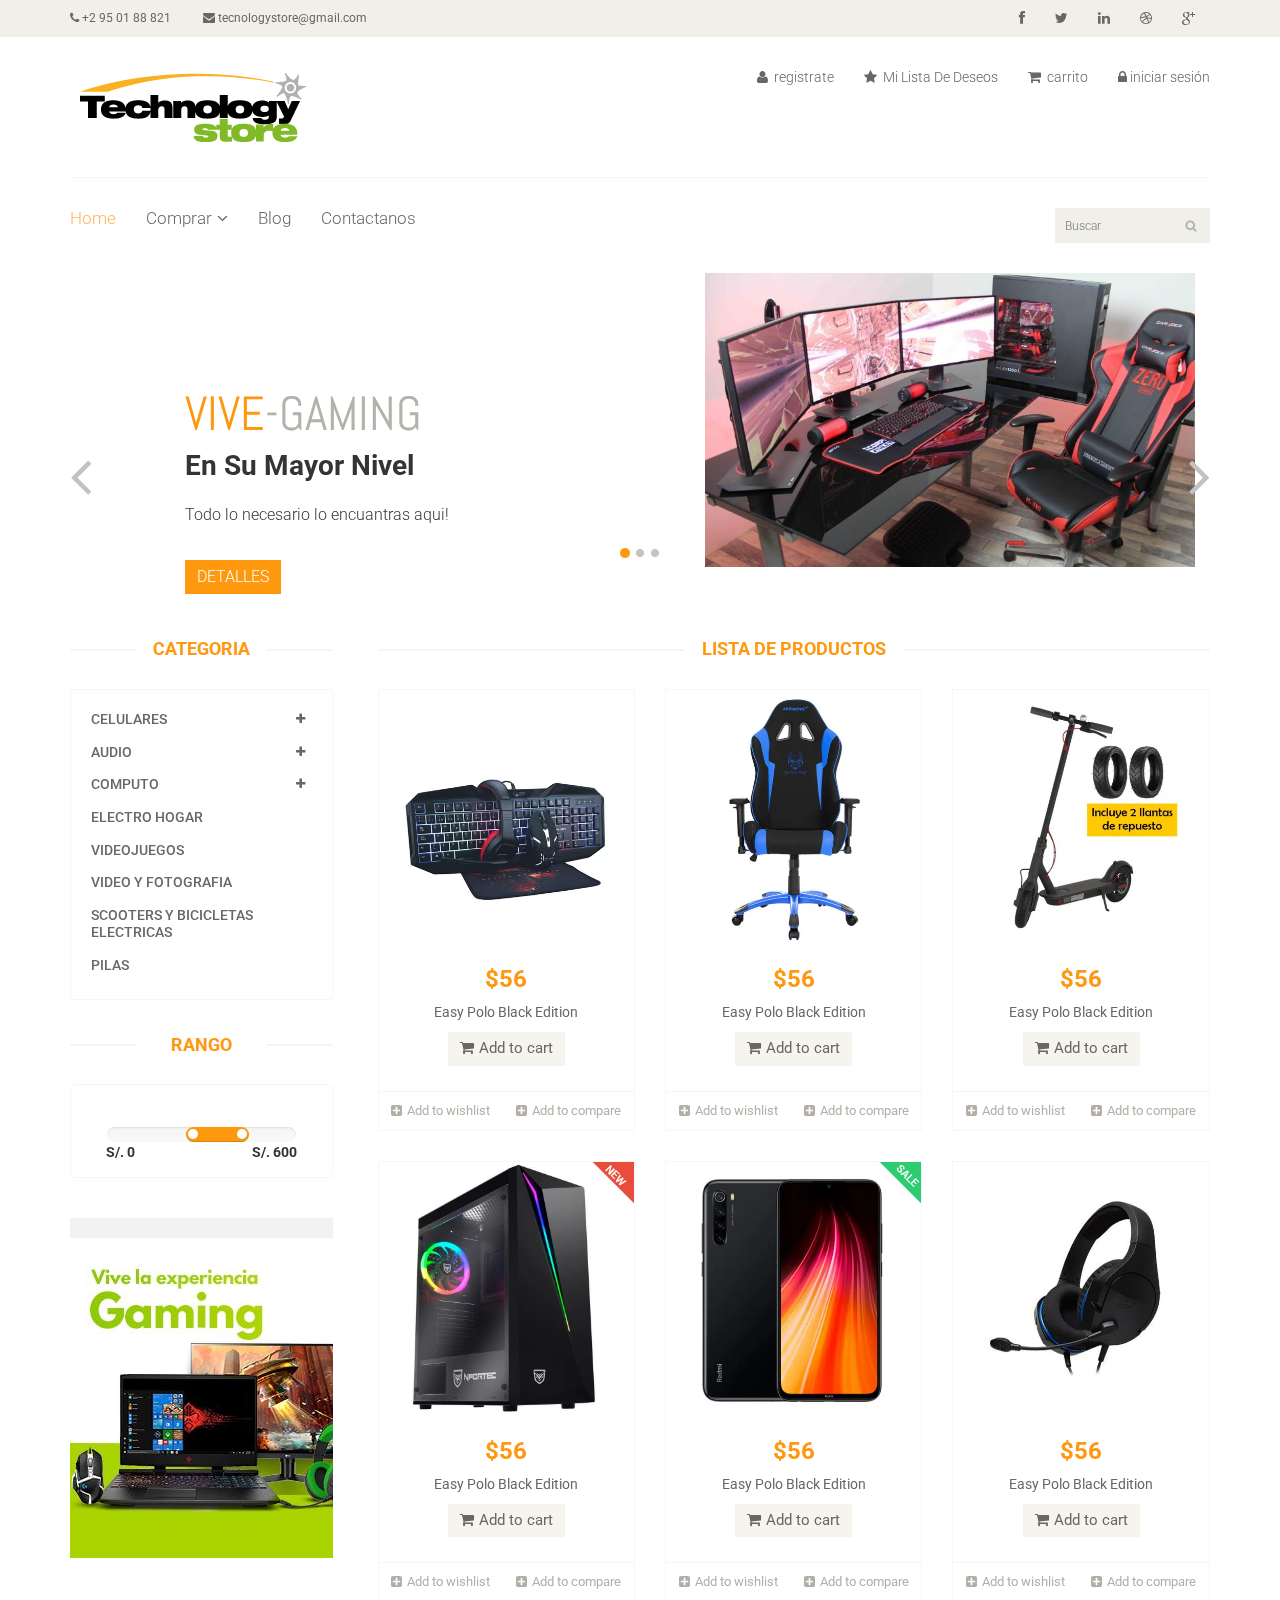
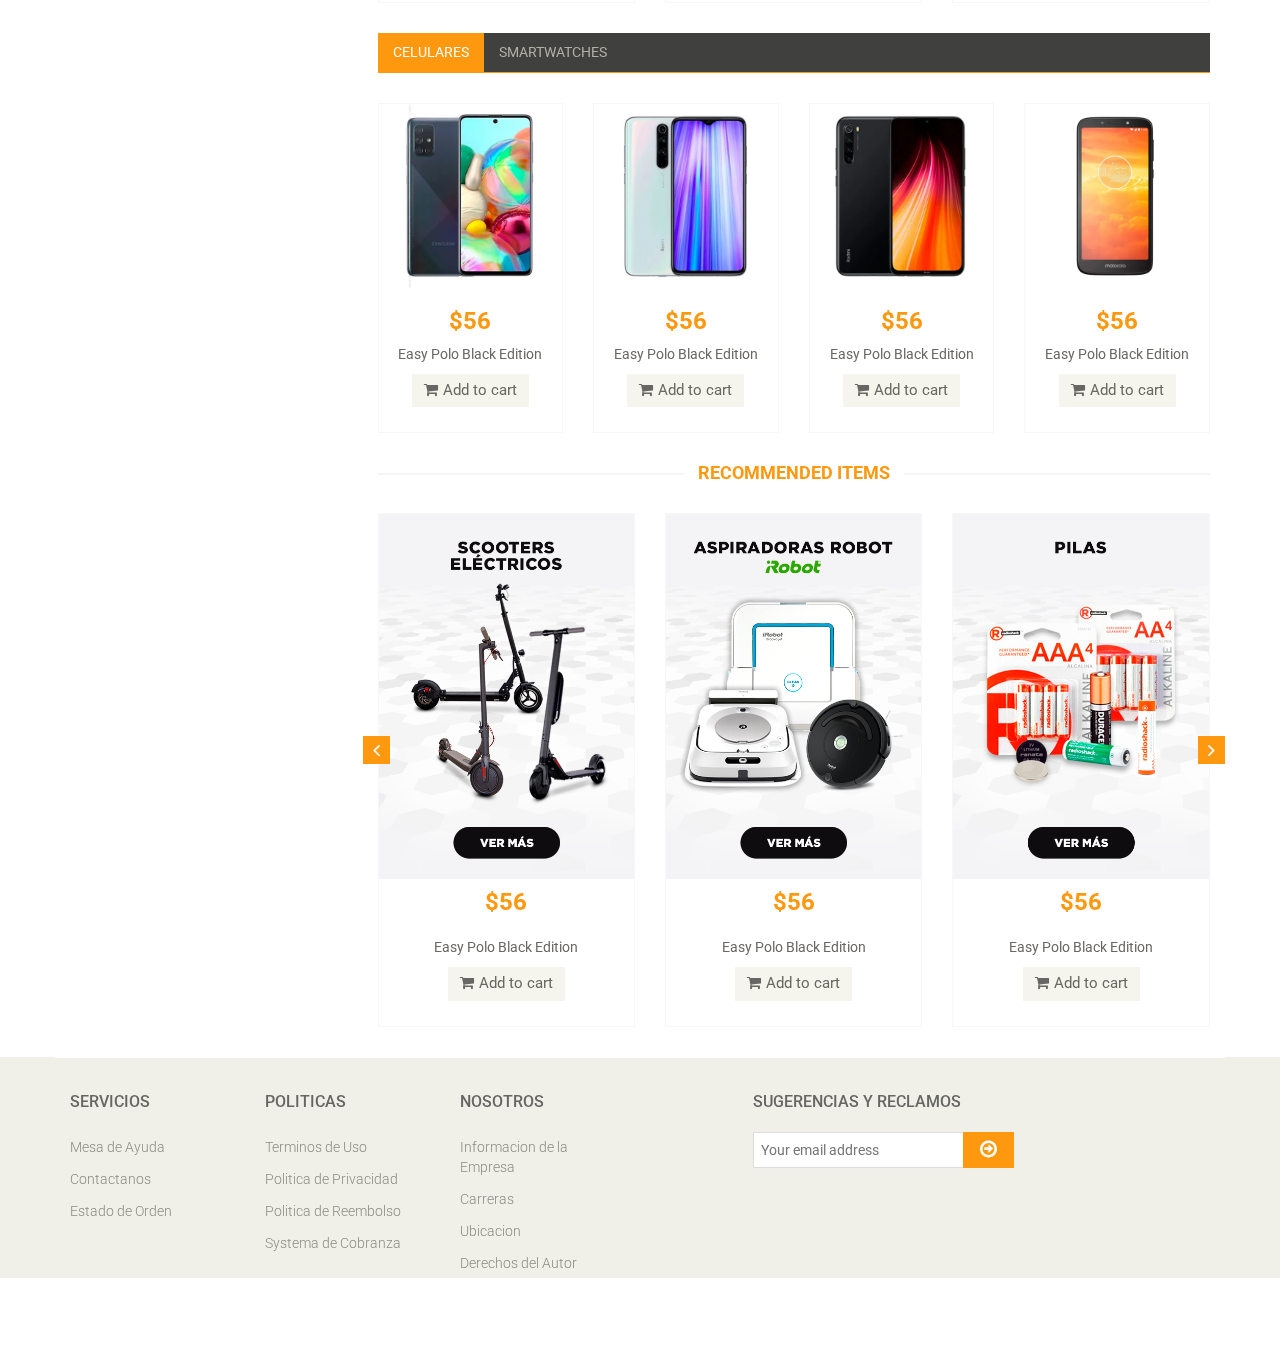
<file: avance5/index.html>
<!DOCTYPE html>
<html lang="en">
<head>
    <meta charset="utf-8">
    <meta name="viewport" content="width=device-width, initial-scale=1.0">
    <meta name="description" content="">
    <meta name="author" content="">
    <title>Tecnology | Store</title>
    <link href="css/bootstrap.min.css" rel="stylesheet">
    <link href="css/font-awesome.min.css" rel="stylesheet">
    <link href="css/prettyPhoto.css" rel="stylesheet">
    <link href="css/price-range.css" rel="stylesheet">
    <link href="css/animate.css" rel="stylesheet">
	<link href="css/main.css" rel="stylesheet">
	<link href="css/responsive.css" rel="stylesheet">    
	
</head>

<body>

	<header id="header">
		<div class="header_top">
			<div class="container">
				<div class="row">
					<div class="col-sm-6">
						<div class="contactinfo">
							<ul class="nav nav-pills">
								<li><a href="#"><i class="fa fa-phone"></i> +2 95 01 88 821</a></li>
								<li><a href="#"><i class="fa fa-envelope"></i> tecnologystore@gmail.com</a></li>
							</ul>
						</div>
					</div>
					<div class="col-sm-6">
						<div class="social-icons pull-right">
							<ul class="nav navbar-nav">
								<li><a href="#"><i class="fa fa-facebook"></i></a></li>
								<li><a href="#"><i class="fa fa-twitter"></i></a></li>
								<li><a href="#"><i class="fa fa-linkedin"></i></a></li>
								<li><a href="#"><i class="fa fa-dribbble"></i></a></li>
								<li><a href="#"><i class="fa fa-google-plus"></i></a></li>
							</ul>
						</div>
					</div>
				</div>
			</div>
		</div>
		
		<div class="header-middle">
			<div class="container">
				<div class="row">
					<div class="col-sm-4">
						<div class="logo pull-left">
							<a href="index.html"><img src="images/home/logo.png" alt="" /></a>
						</div>
					</div>
					<div class="col-sm-8">
						<div class="shop-menu pull-right">
							<ul class="nav navbar-nav">
								<li><a href="formulario.html"><i class="fa fa-user"></i> registrate</a></li>
								<li><a href="#"><i class="fa fa-star"></i> Mi Lista De Deseos</a></li>
								<li><a href="cart.html"><i class="fa fa-shopping-cart"></i> carrito</a></li>
								<li><a href="login.html"><i class="fa fa-lock"></i>iniciar sesión</a></li>
							</ul>
						</div>
					</div>
				</div>
			</div>
		</div>
	
		<div class="header-bottom"><!--header-bottom-->
			<div class="container">
				<div class="row">
					<div class="col-sm-9">
						<div class="navbar-header">
							<button type="button" class="navbar-toggle" data-toggle="collapse" data-target=".navbar-collapse">
								<span class="sr-only">Toggle navigation</span>
								<span class="icon-bar"></span>
								<span class="icon-bar"></span>
								<span class="icon-bar"></span>
							</button>
						</div>
						<div class="mainmenu pull-left">
							<ul class="nav navbar-nav collapse navbar-collapse">
								<li><a href="index.html" class="active">Home</a></li>
								<li class="dropdown"><a href="#">Comprar<i class="fa fa-angle-down"></i></a>
                                    <ul role="menu" class="sub-menu">
                                        <li><a href="shop.html">Productos</a></li>
										<li><a href="cart.html">Carrito</a></li> 
										<li><a href="login.html">Login</a></li> 
                                    </ul>
                                </li> 
								
								<li><a href="contact-us.html">Blog</a></li>
								<li><a href="contact-us.html">Contactanos</a></li>
							</ul>
						</div>
					</div>
					<div class="col-sm-3">
						<div class="search_box pull-right">
							<input type="text" placeholder="Buscar"/>
						</div>
					</div>
				</div>
			</div>
		</div>
	</header>
	
	<section id="slider">
		<div class="container">
			<div class="row">
				<div class="col-sm-12">
					<div id="slider-carousel" class="carousel slide" data-ride="carousel">
						<ol class="carousel-indicators">
							<li data-target="#slider-carousel" data-slide-to="0" class="active"></li>
							<li data-target="#slider-carousel" data-slide-to="1"></li>
							<li data-target="#slider-carousel" data-slide-to="2"></li>
						</ol>
						
						<div class="carousel-inner">
							<div class="item active">
								<div class="col-sm-6">
									<h1><span>VIVE</span>-GAMING</h1>
									<h2>En Su Mayor Nivel</h2>
									<p>Todo lo necesario lo encuantras aqui! </p>
									<button type="button" class="btn btn-default get">DETALLES</button>
								</div>
								<div class="col-sm-6">
									<img src="images/home/escritoriogamer.jpg" class="girl img-responsive" alt="" />
								</div>
							</div>
							<div class="item">
								<div class="col-sm-6">
									<h1><span>HOGAR</span>-TECNOLOGICO</h1>
									<h2>Llevate La Mejor Tecnologia Para Tu Hogar</h2>
									<p>Llevate los mejores Smart TV a los mejores Precios! </p>
									<button type="button" class="btn btn-default get">DETALLES</button>
								</div>
								<div class="col-sm-6">
									<img src="images/home/OK.webp" class="girl img-responsive" alt="" />
								</div>
							</div>
							
							<div class="item">
								<div class="col-sm-6">
									<h1><span>MONITOREA</span>-TU SALUD</h1>
									<h2>Con Lo Mejor En SMARTWATCHES</h2>
									<p>No te pierdas nuestras ofertas, SmartWatches con la mejor tecnologia!</p>
									<button type="button" class="btn btn-default get">DETALLES</button>
								</div>
								<div class="col-sm-6">
									<img src="images/home/watches.jpg" class="girl img-responsive" alt="" />
								</div>
							</div>
							
						</div>
						
						<a href="#slider-carousel" class="left control-carousel hidden-xs" data-slide="prev">
							<i class="fa fa-angle-left"></i>
						</a>
						<a href="#slider-carousel" class="right control-carousel hidden-xs" data-slide="next">
							<i class="fa fa-angle-right"></i>
						</a>
					</div>
					
				</div>
			</div>
		</div>
	</section><!--/slider-->
	
	<section>
		<div class="container">
			<div class="row">
				<div class="col-sm-3">
					<div class="left-sidebar">
						<h2>CATEGORIA</h2>
						<div class="panel-group category-products" id="accordian"><!--category-productsr-->
							<div class="panel panel-default">
								<div class="panel-heading">
									<h4 class="panel-title">
										<a data-toggle="collapse" data-parent="#accordian" href="#sportswear">
											<span class="badge pull-right"><i class="fa fa-plus"></i></span>
											Celulares
										</a>
									</h4>
								</div>
								<div id="sportswear" class="panel-collapse collapse">
									<div class="panel-body">
										<ul>
											<li><a href="#"> Samsung</a></li>
											<li><a href="#">Xiaomi </a></li>
											<li><a href="#">Huawei </a></li>
											<li><a href="#">LG</a></li>
											<li><a href="#">Nokia </a></li>
										</ul>
									</div>
								</div>
							</div>
							<div class="panel panel-default">
								<div class="panel-heading">
									<h4 class="panel-title">
										<a data-toggle="collapse" data-parent="#accordian" href="#mens">
											<span class="badge pull-right"><i class="fa fa-plus"></i></span>
											Audio
										</a>
									</h4>
								</div>
								<div id="mens" class="panel-collapse collapse">
									<div class="panel-body">
										<ul>
											<li><a href="#">Audifonos</a></li>
											<li><a href="#">Parlantes</a></li>
											<li><a href="#">Microfonos</a></li>
											<li><a href="#">Walkie Talkies</a></li>
											<li><a href="#">Cables Y Accesorios</a></li>
											<li><a href="#">Radios</a></li>
											<li><a href="#">Grabadoras</a></li>
										</ul>
									</div>
								</div>
							</div>
							
							<div class="panel panel-default">
								<div class="panel-heading">
									<h4 class="panel-title">
										<a data-toggle="collapse" data-parent="#accordian" href="#womens">
											<span class="badge pull-right"><i class="fa fa-plus"></i></span>
											Computo
										</a>
									</h4>
								</div>
								<div id="womens" class="panel-collapse collapse">
									<div class="panel-body">
										<ul>
											<li><a href="#">Accesorios</a></li>
											<li><a href="#">Laptops</a></li>
											<li><a href="#">Mochilas, Maletines y Fundas</a></li>
											<li><a href="#">Conectividad</a></li>
											<li><a href="#">Impresoras y Proyectores</a></li>
										</ul>
									</div>
								</div>
							</div>
							<div class="panel panel-default">
								<div class="panel-heading">
									<h4 class="panel-title"><a href="#">Electro Hogar</a></h4>
								</div>
							</div>
							<div class="panel panel-default">
								<div class="panel-heading">
									<h4 class="panel-title"><a href="#">Videojuegos</a></h4>
								</div>
							</div>
							<div class="panel panel-default">
								<div class="panel-heading">
									<h4 class="panel-title"><a href="#">Video y Fotografia</a></h4>
								</div>
							</div>
							<div class="panel panel-default">
								<div class="panel-heading">
									<h4 class="panel-title"><a href="#">Scooters y Bicicletas Electricas</a></h4>
								</div>
							</div>
							<div class="panel panel-default">
								<div class="panel-heading">
									<h4 class="panel-title"><a href="#">Pilas</a></h4>
								</div>
							</div>
						</div>
					
						
						<div class="price-range">
							<h2>Rango</h2>
							<div class="well text-center">
								 <input type="text" class="span2" value="" data-slider-min="0" data-slider-max="600" data-slider-step="5" data-slider-value="[250,450]" id="sl2" ><br />
								 <b class="pull-left">S/. 0</b> <b class="pull-right">S/. 600</b>
							</div>
						</div>
						
						<div class="shipping text-center">
							<img src="images/home/shipping.jpg" alt="" />
						</div>
					
					</div>
				</div>
				<!--ME FALTA ANALIZAR-->
				<div class="col-sm-9 padding-right">
					<div class="features_items"><!--features_items-->
						<h2 class="title text-center">LISTA DE PRODUCTOS</h2>
						<div class="col-sm-4">
							<div class="product-image-wrapper">
								<div class="single-products">
										<div class="productinfo text-center">
											<img src="images/home/obj18.webp" alt="" />
											<h2>$56</h2>
											<p>Easy Polo Black Edition</p>
											<a href="#" class="btn btn-default add-to-cart"><i class="fa fa-shopping-cart"></i>Add to cart</a>
										</div>
										<div class="product-overlay">
											<div class="overlay-content">
												<h2>$56</h2>
												<p>Easy Polo Black Edition</p>
												<a href="#" class="btn btn-default add-to-cart"><i class="fa fa-shopping-cart"></i>Add to cart</a>
											</div>
										</div>
								</div>
								<div class="choose">
									<ul class="nav nav-pills nav-justified">
										<li><a href="#"><i class="fa fa-plus-square"></i>Add to wishlist</a></li>
										<li><a href="#"><i class="fa fa-plus-square"></i>Add to compare</a></li>
									</ul>
								</div>
							</div>
						</div>
						<div class="col-sm-4">
							<div class="product-image-wrapper">
								<div class="single-products">
									<div class="productinfo text-center">
										<img src="images/home/obj14.webp" alt="" />
										<h2>$56</h2>
										<p>Easy Polo Black Edition</p>
										<a href="#" class="btn btn-default add-to-cart"><i class="fa fa-shopping-cart"></i>Add to cart</a>
									</div>
									<div class="product-overlay">
										<div class="overlay-content">
											<h2>$56</h2>
											<p>Easy Polo Black Edition</p>
											<a href="#" class="btn btn-default add-to-cart"><i class="fa fa-shopping-cart"></i>Add to cart</a>
										</div>
									</div>
								</div>
								<div class="choose">
									<ul class="nav nav-pills nav-justified">
										<li><a href="#"><i class="fa fa-plus-square"></i>Add to wishlist</a></li>
										<li><a href="#"><i class="fa fa-plus-square"></i>Add to compare</a></li>
									</ul>
								</div>
							</div>
						</div>
						<div class="col-sm-4">
							<div class="product-image-wrapper">
								<div class="single-products">
									<div class="productinfo text-center">
										<img src="images/home/obj20.webp" alt="" />
										<h2>$56</h2>
										<p>Easy Polo Black Edition</p>
										<a href="#" class="btn btn-default add-to-cart"><i class="fa fa-shopping-cart"></i>Add to cart</a>
									</div>
									<div class="product-overlay">
										<div class="overlay-content">
											<h2>$56</h2>
											<p>Easy Polo Black Edition</p>
											<a href="#" class="btn btn-default add-to-cart"><i class="fa fa-shopping-cart"></i>Add to cart</a>
										</div>
									</div>
								</div>
								<div class="choose">
									<ul class="nav nav-pills nav-justified">
										<li><a href="#"><i class="fa fa-plus-square"></i>Add to wishlist</a></li>
										<li><a href="#"><i class="fa fa-plus-square"></i>Add to compare</a></li>
									</ul>
								</div>
							</div>
						</div>
						<div class="col-sm-4">
							<div class="product-image-wrapper">
								<div class="single-products">
									<div class="productinfo text-center">
										<img src="images/home/obj21.webp" alt="" />
										<h2>$56</h2>
										<p>Easy Polo Black Edition</p>
										<a href="#" class="btn btn-default add-to-cart"><i class="fa fa-shopping-cart"></i>Add to cart</a>
									</div>
									<div class="product-overlay">
										<div class="overlay-content">
											<h2>$56</h2>
											<p>Easy Polo Black Edition</p>
											<a href="#" class="btn btn-default add-to-cart"><i class="fa fa-shopping-cart"></i>Add to cart</a>
										</div>
									</div>
									<img src="images/home/new.png" class="new" alt="" />
								</div>
								<div class="choose">
									<ul class="nav nav-pills nav-justified">
										<li><a href="#"><i class="fa fa-plus-square"></i>Add to wishlist</a></li>
										<li><a href="#"><i class="fa fa-plus-square"></i>Add to compare</a></li>
									</ul>
								</div>
							</div>
						</div>
						<div class="col-sm-4">
							<div class="product-image-wrapper">
								<div class="single-products">
									<div class="productinfo text-center">
										<img src="images/home/obj17.webp" alt="" />
										<h2>$56</h2>
										<p>Easy Polo Black Edition</p>
										<a href="#" class="btn btn-default add-to-cart"><i class="fa fa-shopping-cart"></i>Add to cart</a>
									</div>
									<div class="product-overlay">
										<div class="overlay-content">
											<h2>$56</h2>
											<p>Easy Polo Black Edition</p>
											<a href="#" class="btn btn-default add-to-cart"><i class="fa fa-shopping-cart"></i>Add to cart</a>
										</div>
									</div>
									<img src="images/home/sale.png" class="new" alt="" />
								</div>
								<div class="choose">
									<ul class="nav nav-pills nav-justified">
										<li><a href="#"><i class="fa fa-plus-square"></i>Add to wishlist</a></li>
										<li><a href="#"><i class="fa fa-plus-square"></i>Add to compare</a></li>
									</ul>
								</div>
							</div>
						</div>
						<div class="col-sm-4">
							<div class="product-image-wrapper">
								<div class="single-products">
									<div class="productinfo text-center">
										<img src="images/home/obj19.webp" alt="" />
										<h2>$56</h2>
										<p>Easy Polo Black Edition</p>
										<a href="#" class="btn btn-default add-to-cart"><i class="fa fa-shopping-cart"></i>Add to cart</a>
									</div>
									<div class="product-overlay">
										<div class="overlay-content">
											<h2>$56</h2>
											<p>Easy Polo Black Edition</p>
											<a href="#" class="btn btn-default add-to-cart"><i class="fa fa-shopping-cart"></i>Add to cart</a>
										</div>
									</div>
								</div>
								<div class="choose">
									<ul class="nav nav-pills nav-justified">
										<li><a href="#"><i class="fa fa-plus-square"></i>Add to wishlist</a></li>
										<li><a href="#"><i class="fa fa-plus-square"></i>Add to compare</a></li>
									</ul>
								</div>
							</div>
						</div>
						
					</div><!--features_items-->
					
					<div class="category-tab"><!--category-tab-->
						<div class="col-sm-12">
							<ul class="nav nav-tabs">
								<li class="active"><a href="#tshirt" data-toggle="tab">Celulares</a></li>
								<li><a href="#blazers" data-toggle="tab">SmartWatches</a></li>
							</ul>
						</div>
						<div class="tab-content">
							<div class="tab-pane fade active in" id="tshirt" >
								<div class="col-sm-3">
									<div class="product-image-wrapper">
										<div class="single-products">
											<div class="productinfo text-center">
												<img src="images/home/obj15.webp" alt="" />
												<h2>$56</h2>
												<p>Easy Polo Black Edition</p>
												<a href="#" class="btn btn-default add-to-cart"><i class="fa fa-shopping-cart"></i>Add to cart</a>
											</div>
											
										</div>
									</div>
								</div>
								<div class="col-sm-3">
									<div class="product-image-wrapper">
										<div class="single-products">
											<div class="productinfo text-center">
												<img src="images/home/obj16.webp" alt="" />
												<h2>$56</h2>
												<p>Easy Polo Black Edition</p>
												<a href="#" class="btn btn-default add-to-cart"><i class="fa fa-shopping-cart"></i>Add to cart</a>
											</div>
											
										</div>
									</div>
								</div>
								<div class="col-sm-3">
									<div class="product-image-wrapper">
										<div class="single-products">
											<div class="productinfo text-center">
												<img src="images/home/obj17.webp" alt="" />
												<h2>$56</h2>
												<p>Easy Polo Black Edition</p>
												<a href="#" class="btn btn-default add-to-cart"><i class="fa fa-shopping-cart"></i>Add to cart</a>
											</div>
											
										</div>
									</div>
								</div>
								<div class="col-sm-3">
									<div class="product-image-wrapper">
										<div class="single-products">
											<div class="productinfo text-center">
												<img src="images/home/obj30.webp" alt="" />
												<h2>$56</h2>
												<p>Easy Polo Black Edition</p>
												<a href="#" class="btn btn-default add-to-cart"><i class="fa fa-shopping-cart"></i>Add to cart</a>
											</div>
											
										</div>
									</div>
								</div>
							</div>
							
							<div class="tab-pane fade" id="blazers" >
								<div class="col-sm-3">
									<div class="product-image-wrapper">
										<div class="single-products">
											<div class="productinfo text-center">
												<img src="images/home/w4.jpg" alt="" />
												<h2>$56</h2>
												<p>Easy Polo Black Edition</p>
												<a href="#" class="btn btn-default add-to-cart"><i class="fa fa-shopping-cart"></i>Add to cart</a>
											</div>
											
										</div>
									</div>
								</div>
								<div class="col-sm-3">
									<div class="product-image-wrapper">
										<div class="single-products">
											<div class="productinfo text-center">
												<img src="images/home/w3.jpg" alt="" />
												<h2>$56</h2>
												<p>Easy Polo Black Edition</p>
												<a href="#" class="btn btn-default add-to-cart"><i class="fa fa-shopping-cart"></i>Add to cart</a>
											</div>
											
										</div>
									</div>
								</div>
								<div class="col-sm-3">
									<div class="product-image-wrapper">
										<div class="single-products">
											<div class="productinfo text-center">
												<img src="images/home/w2.jpg" alt="" />
												<h2>$56</h2>
												<p>Easy Polo Black Edition</p>
												<a href="#" class="btn btn-default add-to-cart"><i class="fa fa-shopping-cart"></i>Add to cart</a>
											</div>
											
										</div>
									</div>
								</div>
								<div class="col-sm-3">
									<div class="product-image-wrapper">
										<div class="single-products">
											<div class="productinfo text-center">
												<img src="images/home/w1.jpg" alt="" />
												<h2>$56</h2>
												<p>Easy Polo Black Edition</p>
												<a href="#" class="btn btn-default add-to-cart"><i class="fa fa-shopping-cart"></i>Add to cart</a>
											</div>
											
										</div>
									</div>
								</div>
							</div>
							
							
						</div>
					</div><!--/category-tab-->
					
					<div class="recommended_items"><!--recommended_items-->
						<h2 class="title text-center">recommended items</h2>
						
						<div id="recommended-item-carousel" class="carousel slide" data-ride="carousel">
							<div class="carousel-inner">
								<div class="item active">	
									<div class="col-sm-4">
										<div class="product-image-wrapper">
											<div class="single-products">
												<div class="productinfo text-center">
													<img src="images/home/obj7.webp" alt="" />
													<h2>$56</h2>
													<p>Easy Polo Black Edition</p>
													<a href="#" class="btn btn-default add-to-cart"><i class="fa fa-shopping-cart"></i>Add to cart</a>
												</div>
												
											</div>
										</div>
									</div>
									<div class="col-sm-4">
										<div class="product-image-wrapper">
											<div class="single-products">
												<div class="productinfo text-center">
													<img src="images/home/obj8.webp" alt="" />
													<h2>$56</h2>
													<p>Easy Polo Black Edition</p>
													<a href="#" class="btn btn-default add-to-cart"><i class="fa fa-shopping-cart"></i>Add to cart</a>
												</div>
												
											</div>
										</div>
									</div>
									<div class="col-sm-4">
										<div class="product-image-wrapper">
											<div class="single-products">
												<div class="productinfo text-center">
													<img src="images/home/obj9.webp" alt="" />
													<h2>$56</h2>
													<p>Easy Polo Black Edition</p>
													<a href="#" class="btn btn-default add-to-cart"><i class="fa fa-shopping-cart"></i>Add to cart</a>
												</div>
												
											</div>
										</div>
									</div>
								</div>
								<div class="item">	
									<div class="col-sm-4">
										<div class="product-image-wrapper">
											<div class="single-products">
												<div class="productinfo text-center">
													<img src="images/home/obj10.webp" alt="" />
													<h2>$56</h2>
													<p>Easy Polo Black Edition</p>
													<a href="#" class="btn btn-default add-to-cart"><i class="fa fa-shopping-cart"></i>Add to cart</a>
												</div>
												
											</div>
										</div>
									</div>
									<div class="col-sm-4">
										<div class="product-image-wrapper">
											<div class="single-products">
												<div class="productinfo text-center">
													<img src="images/home/obj11.webp" alt="" />
													<h2>$56</h2>
													<p>Easy Polo Black Edition</p>
													<a href="#" class="btn btn-default add-to-cart"><i class="fa fa-shopping-cart"></i>Add to cart</a>
												</div>
												
											</div>
										</div>
									</div>
									<div class="col-sm-4">
										<div class="product-image-wrapper">
											<div class="single-products">
												<div class="productinfo text-center">
													<img src="images/home/obj12.webp" alt="" />
													<h2>$56</h2>
													<p>Easy Polo Black Edition</p>
													<a href="#" class="btn btn-default add-to-cart"><i class="fa fa-shopping-cart"></i>Add to cart</a>
												</div>
												
											</div>
										</div>
									</div>
								</div>
							</div>
							 <a class="left recommended-item-control" href="#recommended-item-carousel" data-slide="prev">
								<i class="fa fa-angle-left"></i>
							  </a>
							  <a class="right recommended-item-control" href="#recommended-item-carousel" data-slide="next">
								<i class="fa fa-angle-right"></i>
							  </a>			
						</div>
					</div><!--/recommended_items-->
					
				</div>
			</div>
		</div>
	</section>
	
				<!--ME FALTA ANALIZAR-->

	<footer id="footer"><!--Footer-->
		<div class="footer-widget">
			<div class="container">
				<div class="row">
					<div class="col-sm-2">
						<div class="single-widget">
							<h2>SERVICIOS</h2>
							<ul class="nav nav-pills nav-stacked">
								<li><a href="#">Mesa de Ayuda</a></li>
								<li><a href="#">Contactanos</a></li>
								<li><a href="#">Estado de Orden</a></li>
							</ul>
						</div>
					</div>
				
					<div class="col-sm-2">
						<div class="single-widget">
							<h2>Politicas</h2>
							<ul class="nav nav-pills nav-stacked">
								<li><a href="#">Terminos de Uso</a></li>
								<li><a href="#">Politica de Privacidad</a></li>
								<li><a href="#">Politica de Reembolso</a></li>
								<li><a href="#">Systema de Cobranza</a></li>
							</ul>
						</div>
					</div>
					<div class="col-sm-2">
						<div class="single-widget">
							<h2>Nosotros</h2>
							<ul class="nav nav-pills nav-stacked">
								<li><a href="#">Informacion de la Empresa</a></li>
								<li><a href="#">Carreras</a></li>
								<li><a href="#">Ubicacion</a></li>
								<li><a href="#">Derechos del Autor</a></li>
							</ul>
						</div>
					</div>
					<div class="col-sm-3 col-sm-offset-1">
						<div class="single-widget">
							<h2>SUGERENCIAS Y RECLAMOS</h2>
							<form action="#" class="searchform">
								<input type="text" placeholder="Your email address" />
								<button type="submit" class="btn btn-default"><i class="fa fa-arrow-circle-o-right"></i></button>
							</form>
						</div>
					</div>
					
				</div>
			</div>
		</div>
		
		
	</footer><!--/Footer-->
	

  
    <script src="js/jquery.js"></script>
	<script src="js/bootstrap.min.js"></script>
	<script src="js/jquery.scrollUp.min.js"></script>
	<script src="js/price-range.js"></script>
    <script src="js/jquery.prettyPhoto.js"></script>
	<script src="js/main.js"></script>
</body>
</html>
</file>
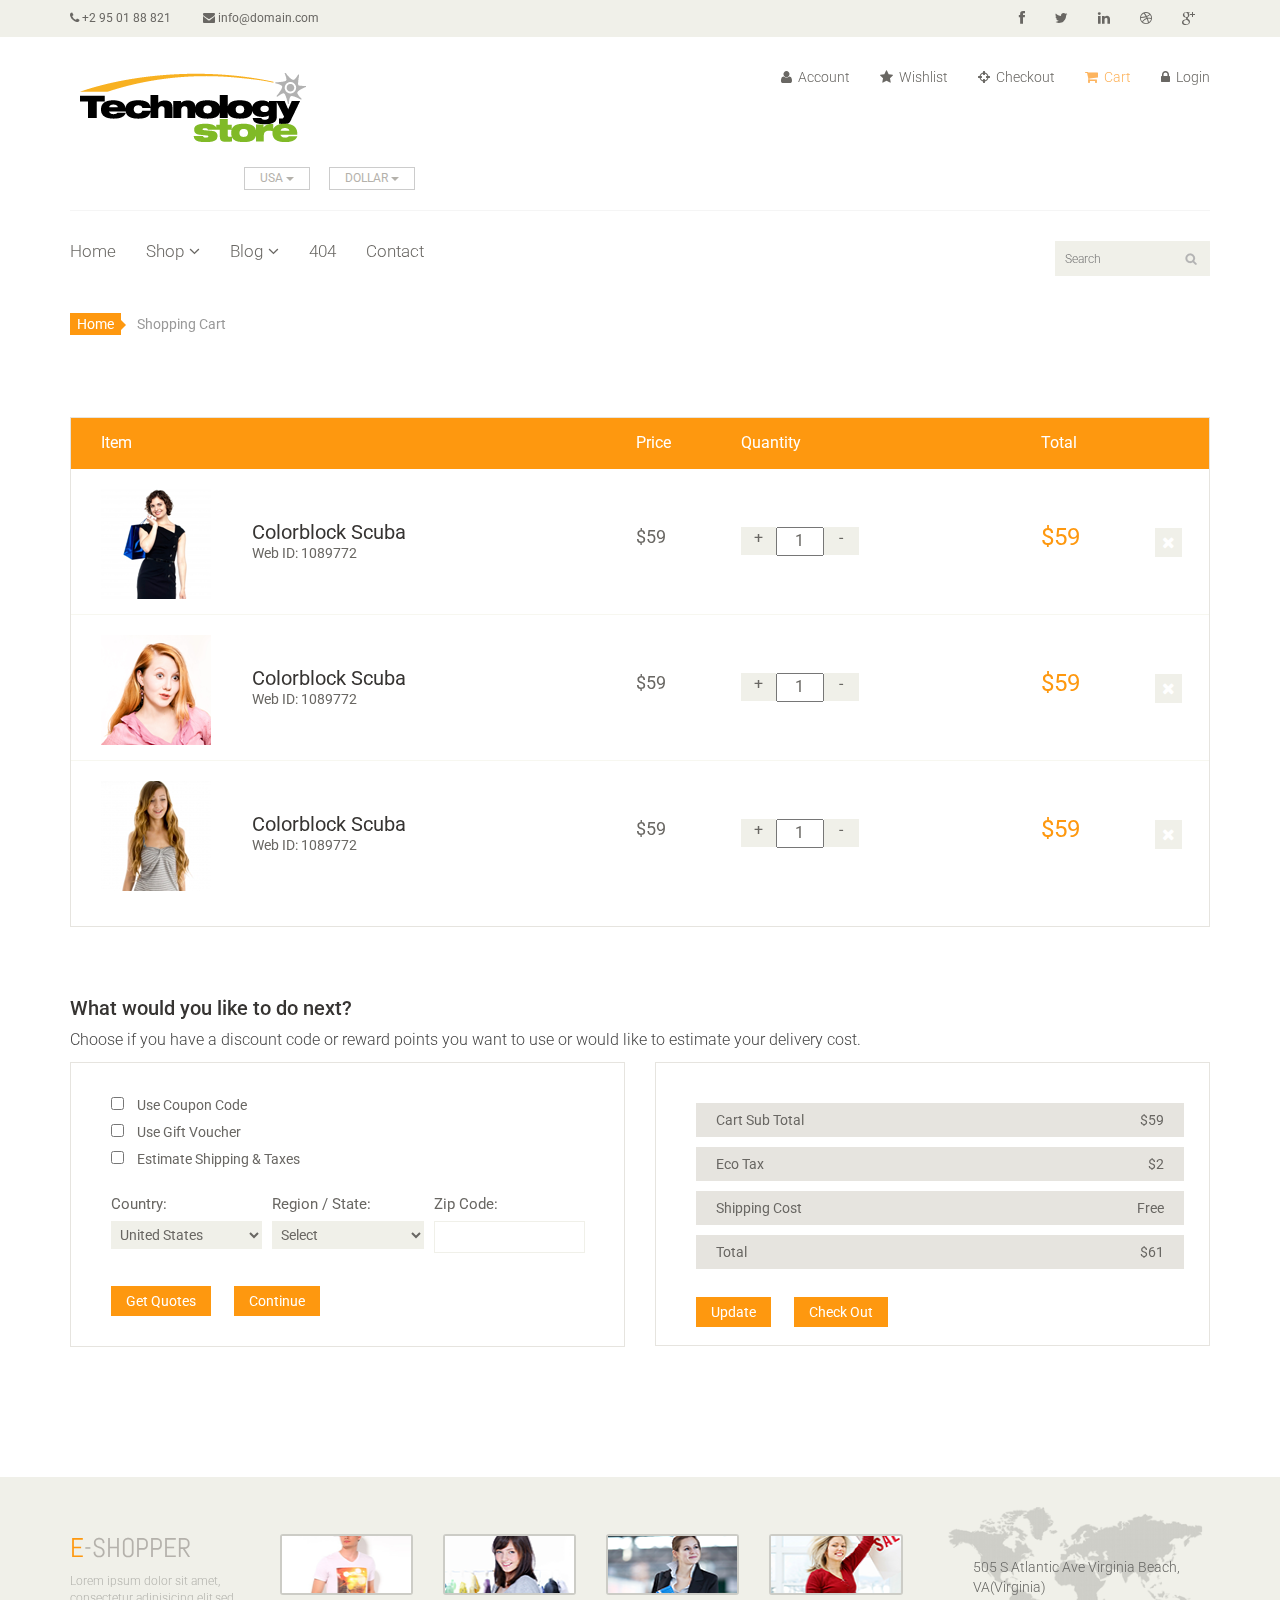
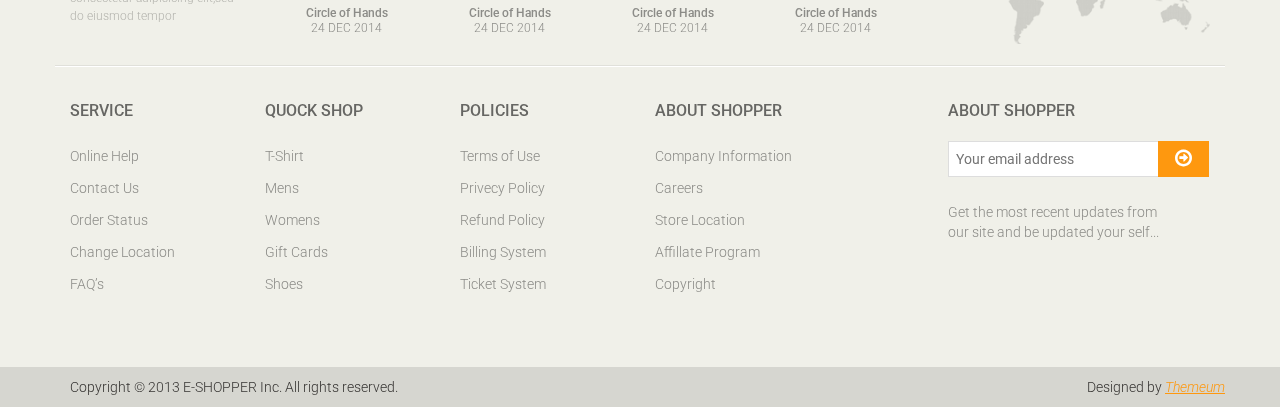
<file: avance5/cart.html>
<!DOCTYPE html>
<html lang="en">
<head>
    <meta charset="utf-8">
    <meta name="viewport" content="width=device-width, initial-scale=1.0">
    <meta name="description" content="">
    <meta name="author" content="">
    <title>Cart | E-Shopper</title>
    <link href="css/bootstrap.min.css" rel="stylesheet">
    <link href="css/font-awesome.min.css" rel="stylesheet">
    <link href="css/prettyPhoto.css" rel="stylesheet">
    <link href="css/price-range.css" rel="stylesheet">
    <link href="css/animate.css" rel="stylesheet">
	<link href="css/main.css" rel="stylesheet">
	<link href="css/responsive.css" rel="stylesheet">
    <!--[if lt IE 9]>
    <script src="js/html5shiv.js"></script>
    <script src="js/respond.min.js"></script>
    <![endif]-->       
    <link rel="shortcut icon" href="images/ico/favicon.ico">
    <link rel="apple-touch-icon-precomposed" sizes="144x144" href="images/ico/apple-touch-icon-144-precomposed.png">
    <link rel="apple-touch-icon-precomposed" sizes="114x114" href="images/ico/apple-touch-icon-114-precomposed.png">
    <link rel="apple-touch-icon-precomposed" sizes="72x72" href="images/ico/apple-touch-icon-72-precomposed.png">
    <link rel="apple-touch-icon-precomposed" href="images/ico/apple-touch-icon-57-precomposed.png">
</head><!--/head-->

<body>
	<header id="header"><!--header-->
		<div class="header_top"><!--header_top-->
			<div class="container">
				<div class="row">
					<div class="col-sm-6">
						<div class="contactinfo">
							<ul class="nav nav-pills">
								<li><a href=""><i class="fa fa-phone"></i> +2 95 01 88 821</a></li>
								<li><a href=""><i class="fa fa-envelope"></i> info@domain.com</a></li>
							</ul>
						</div>
					</div>
					<div class="col-sm-6">
						<div class="social-icons pull-right">
							<ul class="nav navbar-nav">
								<li><a href=""><i class="fa fa-facebook"></i></a></li>
								<li><a href=""><i class="fa fa-twitter"></i></a></li>
								<li><a href=""><i class="fa fa-linkedin"></i></a></li>
								<li><a href=""><i class="fa fa-dribbble"></i></a></li>
								<li><a href=""><i class="fa fa-google-plus"></i></a></li>
							</ul>
						</div>
					</div>
				</div>
			</div>
		</div><!--/header_top-->
		
		<div class="header-middle"><!--header-middle-->
			<div class="container">
				<div class="row">
					<div class="col-sm-4">
						<div class="logo pull-left">
							<a href="index.html"><img src="images/home/logo.png" alt="" /></a>
						</div>
						<div class="btn-group pull-right">
							<div class="btn-group">
								<button type="button" class="btn btn-default dropdown-toggle usa" data-toggle="dropdown">
									USA
									<span class="caret"></span>
								</button>
								<ul class="dropdown-menu">
									<li><a href="">Canada</a></li>
									<li><a href="">UK</a></li>
								</ul>
							</div>
							
							<div class="btn-group">
								<button type="button" class="btn btn-default dropdown-toggle usa" data-toggle="dropdown">
									DOLLAR
									<span class="caret"></span>
								</button>
								<ul class="dropdown-menu">
									<li><a href="">Canadian Dollar</a></li>
									<li><a href="">Pound</a></li>
								</ul>
							</div>
						</div>
					</div>
					<div class="col-sm-8">
						<div class="shop-menu pull-right">
							<ul class="nav navbar-nav">
								<li><a href=""><i class="fa fa-user"></i> Account</a></li>
								<li><a href=""><i class="fa fa-star"></i> Wishlist</a></li>
								<li><a href="checkout.html"><i class="fa fa-crosshairs"></i> Checkout</a></li>
								<li><a href="cart.html" class="active"><i class="fa fa-shopping-cart"></i> Cart</a></li>
								<li><a href="login.html"><i class="fa fa-lock"></i> Login</a></li>
							</ul>
						</div>
					</div>
				</div>
			</div>
		</div><!--/header-middle-->
	
		<div class="header-bottom"><!--header-bottom-->
			<div class="container">
				<div class="row">
					<div class="col-sm-9">
						<div class="navbar-header">
							<button type="button" class="navbar-toggle" data-toggle="collapse" data-target=".navbar-collapse">
								<span class="sr-only">Toggle navigation</span>
								<span class="icon-bar"></span>
								<span class="icon-bar"></span>
								<span class="icon-bar"></span>
							</button>
						</div>
						<div class="mainmenu pull-left">
							<ul class="nav navbar-nav collapse navbar-collapse">
								<li><a href="index.html">Home</a></li>
								<li class="dropdown"><a href="#">Shop<i class="fa fa-angle-down"></i></a>
                                    <ul role="menu" class="sub-menu">
                                        <li><a href="shop.html">Products</a></li>
										<li><a href="product-details.html">Product Details</a></li> 
										<li><a href="checkout.html">Checkout</a></li> 
										<li><a href="cart.html" class="active">Cart</a></li> 
										<li><a href="login.html">Login</a></li> 
                                    </ul>
                                </li> 
								<li class="dropdown"><a href="#">Blog<i class="fa fa-angle-down"></i></a>
                                    <ul role="menu" class="sub-menu">
                                        <li><a href="blog.html">Blog List</a></li>
										<li><a href="blog-single.html">Blog Single</a></li>
                                    </ul>
                                </li> 
								<li><a href="404.html">404</a></li>
								<li><a href="contact-us.html">Contact</a></li>
							</ul>
						</div>
					</div>
					<div class="col-sm-3">
						<div class="search_box pull-right">
							<input type="text" placeholder="Search"/>
						</div>
					</div>
				</div>
			</div>
		</div><!--/header-bottom-->
	</header><!--/header-->

	<section id="cart_items">
		<div class="container">
			<div class="breadcrumbs">
				<ol class="breadcrumb">
				  <li><a href="#">Home</a></li>
				  <li class="active">Shopping Cart</li>
				</ol>
			</div>
			<div class="table-responsive cart_info">
				<table class="table table-condensed">
					<thead>
						<tr class="cart_menu">
							<td class="image">Item</td>
							<td class="description"></td>
							<td class="price">Price</td>
							<td class="quantity">Quantity</td>
							<td class="total">Total</td>
							<td></td>
						</tr>
					</thead>
					<tbody>
						<tr>
							<td class="cart_product">
								<a href=""><img src="images/cart/one.png" alt=""></a>
							</td>
							<td class="cart_description">
								<h4><a href="">Colorblock Scuba</a></h4>
								<p>Web ID: 1089772</p>
							</td>
							<td class="cart_price">
								<p>$59</p>
							</td>
							<td class="cart_quantity">
								<div class="cart_quantity_button">
									<a class="cart_quantity_up" href=""> + </a>
									<input class="cart_quantity_input" type="text" name="quantity" value="1" autocomplete="off" size="2">
									<a class="cart_quantity_down" href=""> - </a>
								</div>
							</td>
							<td class="cart_total">
								<p class="cart_total_price">$59</p>
							</td>
							<td class="cart_delete">
								<a class="cart_quantity_delete" href=""><i class="fa fa-times"></i></a>
							</td>
						</tr>

						<tr>
							<td class="cart_product">
								<a href=""><img src="images/cart/two.png" alt=""></a>
							</td>
							<td class="cart_description">
								<h4><a href="">Colorblock Scuba</a></h4>
								<p>Web ID: 1089772</p>
							</td>
							<td class="cart_price">
								<p>$59</p>
							</td>
							<td class="cart_quantity">
								<div class="cart_quantity_button">
									<a class="cart_quantity_up" href=""> + </a>
									<input class="cart_quantity_input" type="text" name="quantity" value="1" autocomplete="off" size="2">
									<a class="cart_quantity_down" href=""> - </a>
								</div>
							</td>
							<td class="cart_total">
								<p class="cart_total_price">$59</p>
							</td>
							<td class="cart_delete">
								<a class="cart_quantity_delete" href=""><i class="fa fa-times"></i></a>
							</td>
						</tr>
						<tr>
							<td class="cart_product">
								<a href=""><img src="images/cart/three.png" alt=""></a>
							</td>
							<td class="cart_description">
								<h4><a href="">Colorblock Scuba</a></h4>
								<p>Web ID: 1089772</p>
							</td>
							<td class="cart_price">
								<p>$59</p>
							</td>
							<td class="cart_quantity">
								<div class="cart_quantity_button">
									<a class="cart_quantity_up" href=""> + </a>
									<input class="cart_quantity_input" type="text" name="quantity" value="1" autocomplete="off" size="2">
									<a class="cart_quantity_down" href=""> - </a>
								</div>
							</td>
							<td class="cart_total">
								<p class="cart_total_price">$59</p>
							</td>
							<td class="cart_delete">
								<a class="cart_quantity_delete" href=""><i class="fa fa-times"></i></a>
							</td>
						</tr>
					</tbody>
				</table>
			</div>
		</div>
	</section> <!--/#cart_items-->

	<section id="do_action">
		<div class="container">
			<div class="heading">
				<h3>What would you like to do next?</h3>
				<p>Choose if you have a discount code or reward points you want to use or would like to estimate your delivery cost.</p>
			</div>
			<div class="row">
				<div class="col-sm-6">
					<div class="chose_area">
						<ul class="user_option">
							<li>
								<input type="checkbox">
								<label>Use Coupon Code</label>
							</li>
							<li>
								<input type="checkbox">
								<label>Use Gift Voucher</label>
							</li>
							<li>
								<input type="checkbox">
								<label>Estimate Shipping & Taxes</label>
							</li>
						</ul>
						<ul class="user_info">
							<li class="single_field">
								<label>Country:</label>
								<select>
									<option>United States</option>
									<option>Bangladesh</option>
									<option>UK</option>
									<option>India</option>
									<option>Pakistan</option>
									<option>Ucrane</option>
									<option>Canada</option>
									<option>Dubai</option>
								</select>
								
							</li>
							<li class="single_field">
								<label>Region / State:</label>
								<select>
									<option>Select</option>
									<option>Dhaka</option>
									<option>London</option>
									<option>Dillih</option>
									<option>Lahore</option>
									<option>Alaska</option>
									<option>Canada</option>
									<option>Dubai</option>
								</select>
							
							</li>
							<li class="single_field zip-field">
								<label>Zip Code:</label>
								<input type="text">
							</li>
						</ul>
						<a class="btn btn-default update" href="">Get Quotes</a>
						<a class="btn btn-default check_out" href="">Continue</a>
					</div>
				</div>
				<div class="col-sm-6">
					<div class="total_area">
						<ul>
							<li>Cart Sub Total <span>$59</span></li>
							<li>Eco Tax <span>$2</span></li>
							<li>Shipping Cost <span>Free</span></li>
							<li>Total <span>$61</span></li>
						</ul>
							<a class="btn btn-default update" href="">Update</a>
							<a class="btn btn-default check_out" href="">Check Out</a>
					</div>
				</div>
			</div>
		</div>
	</section><!--/#do_action-->

	<footer id="footer"><!--Footer-->
		<div class="footer-top">
			<div class="container">
				<div class="row">
					<div class="col-sm-2">
						<div class="companyinfo">
							<h2><span>e</span>-shopper</h2>
							<p>Lorem ipsum dolor sit amet, consectetur adipisicing elit,sed do eiusmod tempor</p>
						</div>
					</div>
					<div class="col-sm-7">
						<div class="col-sm-3">
							<div class="video-gallery text-center">
								<a href="#">
									<div class="iframe-img">
										<img src="images/home/iframe1.png" alt="" />
									</div>
									<div class="overlay-icon">
										<i class="fa fa-play-circle-o"></i>
									</div>
								</a>
								<p>Circle of Hands</p>
								<h2>24 DEC 2014</h2>
							</div>
						</div>
						
						<div class="col-sm-3">
							<div class="video-gallery text-center">
								<a href="#">
									<div class="iframe-img">
										<img src="images/home/iframe2.png" alt="" />
									</div>
									<div class="overlay-icon">
										<i class="fa fa-play-circle-o"></i>
									</div>
								</a>
								<p>Circle of Hands</p>
								<h2>24 DEC 2014</h2>
							</div>
						</div>
						
						<div class="col-sm-3">
							<div class="video-gallery text-center">
								<a href="#">
									<div class="iframe-img">
										<img src="images/home/iframe3.png" alt="" />
									</div>
									<div class="overlay-icon">
										<i class="fa fa-play-circle-o"></i>
									</div>
								</a>
								<p>Circle of Hands</p>
								<h2>24 DEC 2014</h2>
							</div>
						</div>
						
						<div class="col-sm-3">
							<div class="video-gallery text-center">
								<a href="#">
									<div class="iframe-img">
										<img src="images/home/iframe4.png" alt="" />
									</div>
									<div class="overlay-icon">
										<i class="fa fa-play-circle-o"></i>
									</div>
								</a>
								<p>Circle of Hands</p>
								<h2>24 DEC 2014</h2>
							</div>
						</div>
					</div>
					<div class="col-sm-3">
						<div class="address">
							<img src="images/home/map.png" alt="" />
							<p>505 S Atlantic Ave Virginia Beach, VA(Virginia)</p>
						</div>
					</div>
				</div>
			</div>
		</div>
		
		<div class="footer-widget">
			<div class="container">
				<div class="row">
					<div class="col-sm-2">
						<div class="single-widget">
							<h2>Service</h2>
							<ul class="nav nav-pills nav-stacked">
								<li><a href="">Online Help</a></li>
								<li><a href="">Contact Us</a></li>
								<li><a href="">Order Status</a></li>
								<li><a href="">Change Location</a></li>
								<li><a href="">FAQ’s</a></li>
							</ul>
						</div>
					</div>
					<div class="col-sm-2">
						<div class="single-widget">
							<h2>Quock Shop</h2>
							<ul class="nav nav-pills nav-stacked">
								<li><a href="">T-Shirt</a></li>
								<li><a href="">Mens</a></li>
								<li><a href="">Womens</a></li>
								<li><a href="">Gift Cards</a></li>
								<li><a href="">Shoes</a></li>
							</ul>
						</div>
					</div>
					<div class="col-sm-2">
						<div class="single-widget">
							<h2>Policies</h2>
							<ul class="nav nav-pills nav-stacked">
								<li><a href="">Terms of Use</a></li>
								<li><a href="">Privecy Policy</a></li>
								<li><a href="">Refund Policy</a></li>
								<li><a href="">Billing System</a></li>
								<li><a href="">Ticket System</a></li>
							</ul>
						</div>
					</div>
					<div class="col-sm-2">
						<div class="single-widget">
							<h2>About Shopper</h2>
							<ul class="nav nav-pills nav-stacked">
								<li><a href="">Company Information</a></li>
								<li><a href="">Careers</a></li>
								<li><a href="">Store Location</a></li>
								<li><a href="">Affillate Program</a></li>
								<li><a href="">Copyright</a></li>
							</ul>
						</div>
					</div>
					<div class="col-sm-3 col-sm-offset-1">
						<div class="single-widget">
							<h2>About Shopper</h2>
							<form action="#" class="searchform">
								<input type="text" placeholder="Your email address" />
								<button type="submit" class="btn btn-default"><i class="fa fa-arrow-circle-o-right"></i></button>
								<p>Get the most recent updates from <br />our site and be updated your self...</p>
							</form>
						</div>
					</div>
					
				</div>
			</div>
		</div>
		
		<div class="footer-bottom">
			<div class="container">
				<div class="row">
					<p class="pull-left">Copyright © 2013 E-SHOPPER Inc. All rights reserved.</p>
					<p class="pull-right">Designed by <span><a target="_blank" href="http://www.themeum.com">Themeum</a></span></p>
				</div>
			</div>
		</div>
		
	</footer><!--/Footer-->
	


    <script src="js/jquery.js"></script>
	<script src="js/bootstrap.min.js"></script>
	<script src="js/jquery.scrollUp.min.js"></script>
    <script src="js/jquery.prettyPhoto.js"></script>
    <script src="js/main.js"></script>
</body>
</html>
</file>
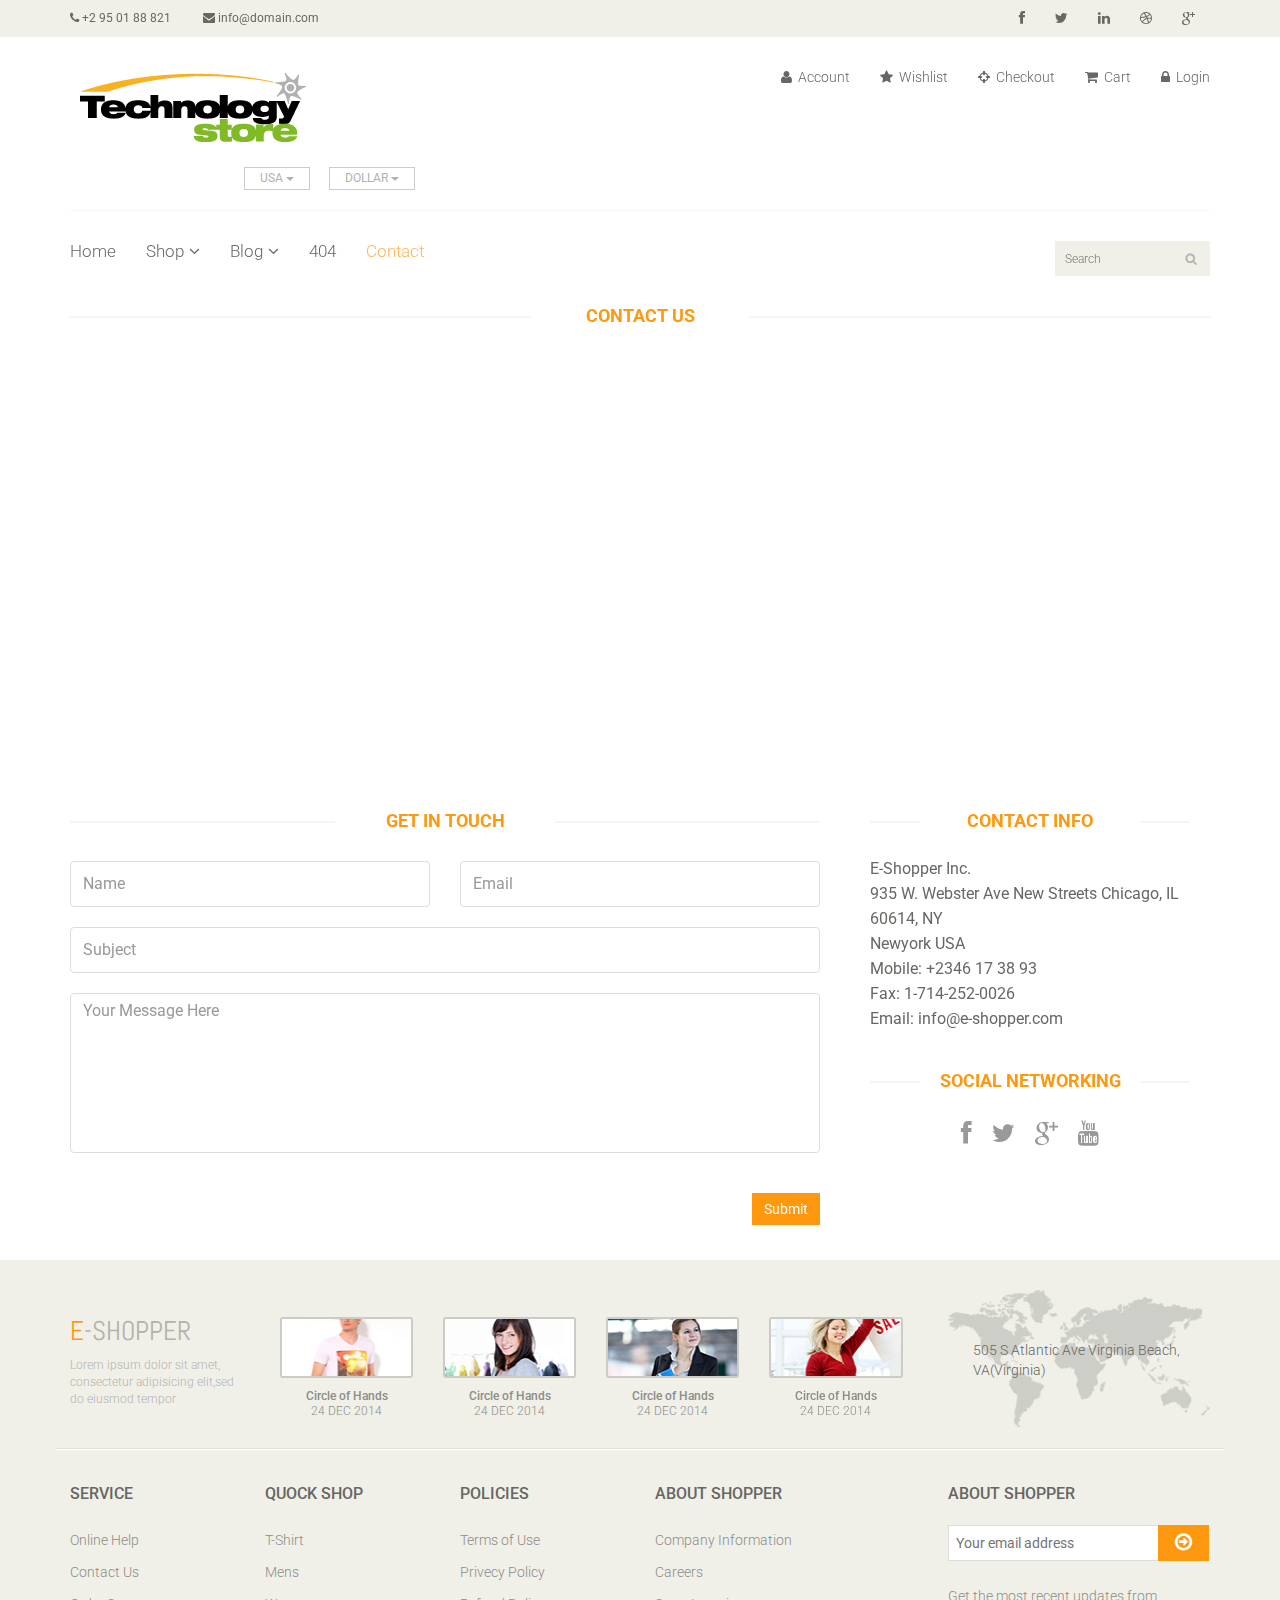
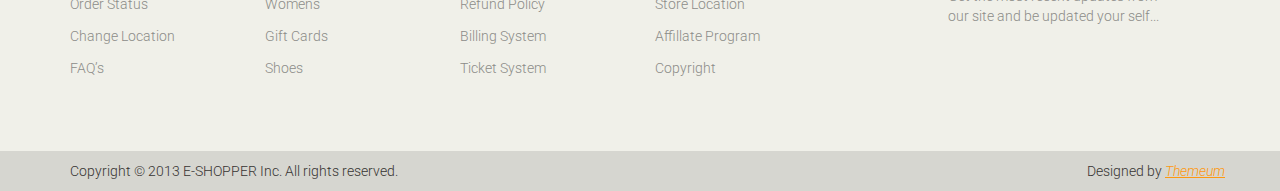
<file: avance5/contact-us.html>
<!DOCTYPE html>
<html lang="en">
<head>
    <meta charset="utf-8">
    <meta name="viewport" content="width=device-width, initial-scale=1.0">
    <meta name="description" content="">
    <meta name="author" content="">
    <title>Contact | E-Shopper</title>
    <link href="css/bootstrap.min.css" rel="stylesheet">
    <link href="css/font-awesome.min.css" rel="stylesheet">
    <link href="css/prettyPhoto.css" rel="stylesheet">
    <link href="css/price-range.css" rel="stylesheet">
    <link href="css/animate.css" rel="stylesheet">
	<link href="css/main.css" rel="stylesheet">
	<link href="css/responsive.css" rel="stylesheet">
    <!--[if lt IE 9]>
    <script src="js/html5shiv.js"></script>
    <script src="js/respond.min.js"></script>
    <![endif]-->       
    <link rel="shortcut icon" href="images/ico/favicon.ico">
    <link rel="apple-touch-icon-precomposed" sizes="144x144" href="images/ico/apple-touch-icon-144-precomposed.png">
    <link rel="apple-touch-icon-precomposed" sizes="114x114" href="images/ico/apple-touch-icon-114-precomposed.png">
    <link rel="apple-touch-icon-precomposed" sizes="72x72" href="images/ico/apple-touch-icon-72-precomposed.png">
    <link rel="apple-touch-icon-precomposed" href="images/ico/apple-touch-icon-57-precomposed.png">
</head><!--/head-->

<body>
	<header id="header"><!--header-->
		<div class="header_top"><!--header_top-->
			<div class="container">
				<div class="row">
					<div class="col-sm-6">
						<div class="contactinfo">
							<ul class="nav nav-pills">
								<li><a href=""><i class="fa fa-phone"></i> +2 95 01 88 821</a></li>
								<li><a href=""><i class="fa fa-envelope"></i> info@domain.com</a></li>
							</ul>
						</div>
					</div>
					<div class="col-sm-6">
						<div class="social-icons pull-right">
							<ul class="nav navbar-nav">
								<li><a href=""><i class="fa fa-facebook"></i></a></li>
								<li><a href=""><i class="fa fa-twitter"></i></a></li>
								<li><a href=""><i class="fa fa-linkedin"></i></a></li>
								<li><a href=""><i class="fa fa-dribbble"></i></a></li>
								<li><a href=""><i class="fa fa-google-plus"></i></a></li>
							</ul>
						</div>
					</div>
				</div>
			</div>
		</div><!--/header_top-->
		
		<div class="header-middle"><!--header-middle-->
			<div class="container">
				<div class="row">
					<div class="col-sm-4">
						<div class="logo pull-left">
							<a href="index.html"><img src="images/home/logo.png" alt="" /></a>
						</div>
						<div class="btn-group pull-right">
							<div class="btn-group">
								<button type="button" class="btn btn-default dropdown-toggle usa" data-toggle="dropdown">
									USA
									<span class="caret"></span>
								</button>
								<ul class="dropdown-menu">
									<li><a href="">Canada</a></li>
									<li><a href="">UK</a></li>
								</ul>
							</div>
							
							<div class="btn-group">
								<button type="button" class="btn btn-default dropdown-toggle usa" data-toggle="dropdown">
									DOLLAR
									<span class="caret"></span>
								</button>
								<ul class="dropdown-menu">
									<li><a href="">Canadian Dollar</a></li>
									<li><a href="">Pound</a></li>
								</ul>
							</div>
						</div>
					</div>
					<div class="col-sm-8">
						<div class="shop-menu pull-right">
							<ul class="nav navbar-nav">
								<li><a href=""><i class="fa fa-user"></i> Account</a></li>
								<li><a href=""><i class="fa fa-star"></i> Wishlist</a></li>
								<li><a href="checkout.html"><i class="fa fa-crosshairs"></i> Checkout</a></li>
								<li><a href="cart.html"><i class="fa fa-shopping-cart"></i> Cart</a></li>
								<li><a href="login.html"><i class="fa fa-lock"></i> Login</a></li>
							</ul>
						</div>
					</div>
				</div>
			</div>
		</div><!--/header-middle-->
	
		<div class="header-bottom"><!--header-bottom-->
			<div class="container">
				<div class="row">
					<div class="col-sm-9">
						<div class="navbar-header">
							<button type="button" class="navbar-toggle" data-toggle="collapse" data-target=".navbar-collapse">
								<span class="sr-only">Toggle navigation</span>
								<span class="icon-bar"></span>
								<span class="icon-bar"></span>
								<span class="icon-bar"></span>
							</button>
						</div>
						<div class="mainmenu pull-left">
							<ul class="nav navbar-nav collapse navbar-collapse">
								<li><a href="index.html">Home</a></li>
								<li class="dropdown"><a href="#">Shop<i class="fa fa-angle-down"></i></a>
                                    <ul role="menu" class="sub-menu">
                                        <li><a href="shop.html">Products</a></li>
										<li><a href="product-details.html">Product Details</a></li> 
										<li><a href="checkout.html">Checkout</a></li> 
										<li><a href="cart.html">Cart</a></li> 
										<li><a href="login.html">Login</a></li> 
                                    </ul>
                                </li> 
								<li class="dropdown"><a href="#">Blog<i class="fa fa-angle-down"></i></a>
                                    <ul role="menu" class="sub-menu">
                                        <li><a href="blog.html">Blog List</a></li>
										<li><a href="blog-single.html">Blog Single</a></li>
                                    </ul>
                                </li> 
								<li><a href="404.html">404</a></li>
								<li><a href="contact-us.html" class="active">Contact</a></li>
							</ul>
						</div>
					</div>
					<div class="col-sm-3">
						<div class="search_box pull-right">
							<input type="text" placeholder="Search"/>
						</div>
					</div>
				</div>
			</div>
		</div><!--/header-bottom-->
	</header><!--/header-->
	 
	 <div id="contact-page" class="container">
    	<div class="bg">
	    	<div class="row">    		
	    		<div class="col-sm-12">    			   			
					<h2 class="title text-center">Contact <strong>Us</strong></h2>    			    				    				
					<div id="gmap" class="contact-map">
					</div>
				</div>			 		
			</div>    	
    		<div class="row">  	
	    		<div class="col-sm-8">
	    			<div class="contact-form">
	    				<h2 class="title text-center">Get In Touch</h2>
	    				<div class="status alert alert-success" style="display: none"></div>
				    	<form id="main-contact-form" class="contact-form row" name="contact-form" method="post">
				            <div class="form-group col-md-6">
				                <input type="text" name="name" class="form-control" required="required" placeholder="Name">
				            </div>
				            <div class="form-group col-md-6">
				                <input type="email" name="email" class="form-control" required="required" placeholder="Email">
				            </div>
				            <div class="form-group col-md-12">
				                <input type="text" name="subject" class="form-control" required="required" placeholder="Subject">
				            </div>
				            <div class="form-group col-md-12">
				                <textarea name="message" id="message" required="required" class="form-control" rows="8" placeholder="Your Message Here"></textarea>
				            </div>                        
				            <div class="form-group col-md-12">
				                <input type="submit" name="submit" class="btn btn-primary pull-right" value="Submit">
				            </div>
				        </form>
	    			</div>
	    		</div>
	    		<div class="col-sm-4">
	    			<div class="contact-info">
	    				<h2 class="title text-center">Contact Info</h2>
	    				<address>
	    					<p>E-Shopper Inc.</p>
							<p>935 W. Webster Ave New Streets Chicago, IL 60614, NY</p>
							<p>Newyork USA</p>
							<p>Mobile: +2346 17 38 93</p>
							<p>Fax: 1-714-252-0026</p>
							<p>Email: info@e-shopper.com</p>
	    				</address>
	    				<div class="social-networks">
	    					<h2 class="title text-center">Social Networking</h2>
							<ul>
								<li>
									<a href="#"><i class="fa fa-facebook"></i></a>
								</li>
								<li>
									<a href="#"><i class="fa fa-twitter"></i></a>
								</li>
								<li>
									<a href="#"><i class="fa fa-google-plus"></i></a>
								</li>
								<li>
									<a href="#"><i class="fa fa-youtube"></i></a>
								</li>
							</ul>
	    				</div>
	    			</div>
    			</div>    			
	    	</div>  
    	</div>	
    </div><!--/#contact-page-->
	
	<footer id="footer"><!--Footer-->
		<div class="footer-top">
			<div class="container">
				<div class="row">
					<div class="col-sm-2">
						<div class="companyinfo">
							<h2><span>e</span>-shopper</h2>
							<p>Lorem ipsum dolor sit amet, consectetur adipisicing elit,sed do eiusmod tempor</p>
						</div>
					</div>
					<div class="col-sm-7">
						<div class="col-sm-3">
							<div class="video-gallery text-center">
								<a href="#">
									<div class="iframe-img">
										<img src="images/home/iframe1.png" alt="" />
									</div>
									<div class="overlay-icon">
										<i class="fa fa-play-circle-o"></i>
									</div>
								</a>
								<p>Circle of Hands</p>
								<h2>24 DEC 2014</h2>
							</div>
						</div>
						
						<div class="col-sm-3">
							<div class="video-gallery text-center">
								<a href="#">
									<div class="iframe-img">
										<img src="images/home/iframe2.png" alt="" />
									</div>
									<div class="overlay-icon">
										<i class="fa fa-play-circle-o"></i>
									</div>
								</a>
								<p>Circle of Hands</p>
								<h2>24 DEC 2014</h2>
							</div>
						</div>
						
						<div class="col-sm-3">
							<div class="video-gallery text-center">
								<a href="#">
									<div class="iframe-img">
										<img src="images/home/iframe3.png" alt="" />
									</div>
									<div class="overlay-icon">
										<i class="fa fa-play-circle-o"></i>
									</div>
								</a>
								<p>Circle of Hands</p>
								<h2>24 DEC 2014</h2>
							</div>
						</div>
						
						<div class="col-sm-3">
							<div class="video-gallery text-center">
								<a href="#">
									<div class="iframe-img">
										<img src="images/home/iframe4.png" alt="" />
									</div>
									<div class="overlay-icon">
										<i class="fa fa-play-circle-o"></i>
									</div>
								</a>
								<p>Circle of Hands</p>
								<h2>24 DEC 2014</h2>
							</div>
						</div>
					</div>
					<div class="col-sm-3">
						<div class="address">
							<img src="images/home/map.png" alt="" />
							<p>505 S Atlantic Ave Virginia Beach, VA(Virginia)</p>
						</div>
					</div>
				</div>
			</div>
		</div>
		
		<div class="footer-widget">
			<div class="container">
				<div class="row">
					<div class="col-sm-2">
						<div class="single-widget">
							<h2>Service</h2>
							<ul class="nav nav-pills nav-stacked">
								<li><a href="">Online Help</a></li>
								<li><a href="">Contact Us</a></li>
								<li><a href="">Order Status</a></li>
								<li><a href="">Change Location</a></li>
								<li><a href="">FAQ’s</a></li>
							</ul>
						</div>
					</div>
					<div class="col-sm-2">
						<div class="single-widget">
							<h2>Quock Shop</h2>
							<ul class="nav nav-pills nav-stacked">
								<li><a href="">T-Shirt</a></li>
								<li><a href="">Mens</a></li>
								<li><a href="">Womens</a></li>
								<li><a href="">Gift Cards</a></li>
								<li><a href="">Shoes</a></li>
							</ul>
						</div>
					</div>
					<div class="col-sm-2">
						<div class="single-widget">
							<h2>Policies</h2>
							<ul class="nav nav-pills nav-stacked">
								<li><a href="">Terms of Use</a></li>
								<li><a href="">Privecy Policy</a></li>
								<li><a href="">Refund Policy</a></li>
								<li><a href="">Billing System</a></li>
								<li><a href="">Ticket System</a></li>
							</ul>
						</div>
					</div>
					<div class="col-sm-2">
						<div class="single-widget">
							<h2>About Shopper</h2>
							<ul class="nav nav-pills nav-stacked">
								<li><a href="">Company Information</a></li>
								<li><a href="">Careers</a></li>
								<li><a href="">Store Location</a></li>
								<li><a href="">Affillate Program</a></li>
								<li><a href="">Copyright</a></li>
							</ul>
						</div>
					</div>
					<div class="col-sm-3 col-sm-offset-1">
						<div class="single-widget">
							<h2>About Shopper</h2>
							<form action="#" class="searchform">
								<input type="text" placeholder="Your email address" />
								<button type="submit" class="btn btn-default"><i class="fa fa-arrow-circle-o-right"></i></button>
								<p>Get the most recent updates from <br />our site and be updated your self...</p>
							</form>
						</div>
					</div>
					
				</div>
			</div>
		</div>
		
		<div class="footer-bottom">
			<div class="container">
				<div class="row">
					<p class="pull-left">Copyright © 2013 E-SHOPPER Inc. All rights reserved.</p>
					<p class="pull-right">Designed by <span><a target="_blank" href="http://www.themeum.com">Themeum</a></span></p>
				</div>
			</div>
		</div>
		
	</footer><!--/Footer-->
	

  
    <script src="js/jquery.js"></script>
	<script src="js/bootstrap.min.js"></script>
	<script type="text/javascript" src="http://maps.google.com/maps/api/js?sensor=true"></script>
    <script type="text/javascript" src="js/gmaps.js"></script>
	<script src="js/contact.js"></script>
	<script src="js/price-range.js"></script>
    <script src="js/jquery.scrollUp.min.js"></script>
    <script src="js/jquery.prettyPhoto.js"></script>
    <script src="js/main.js"></script>
</body>
</html>
</file>
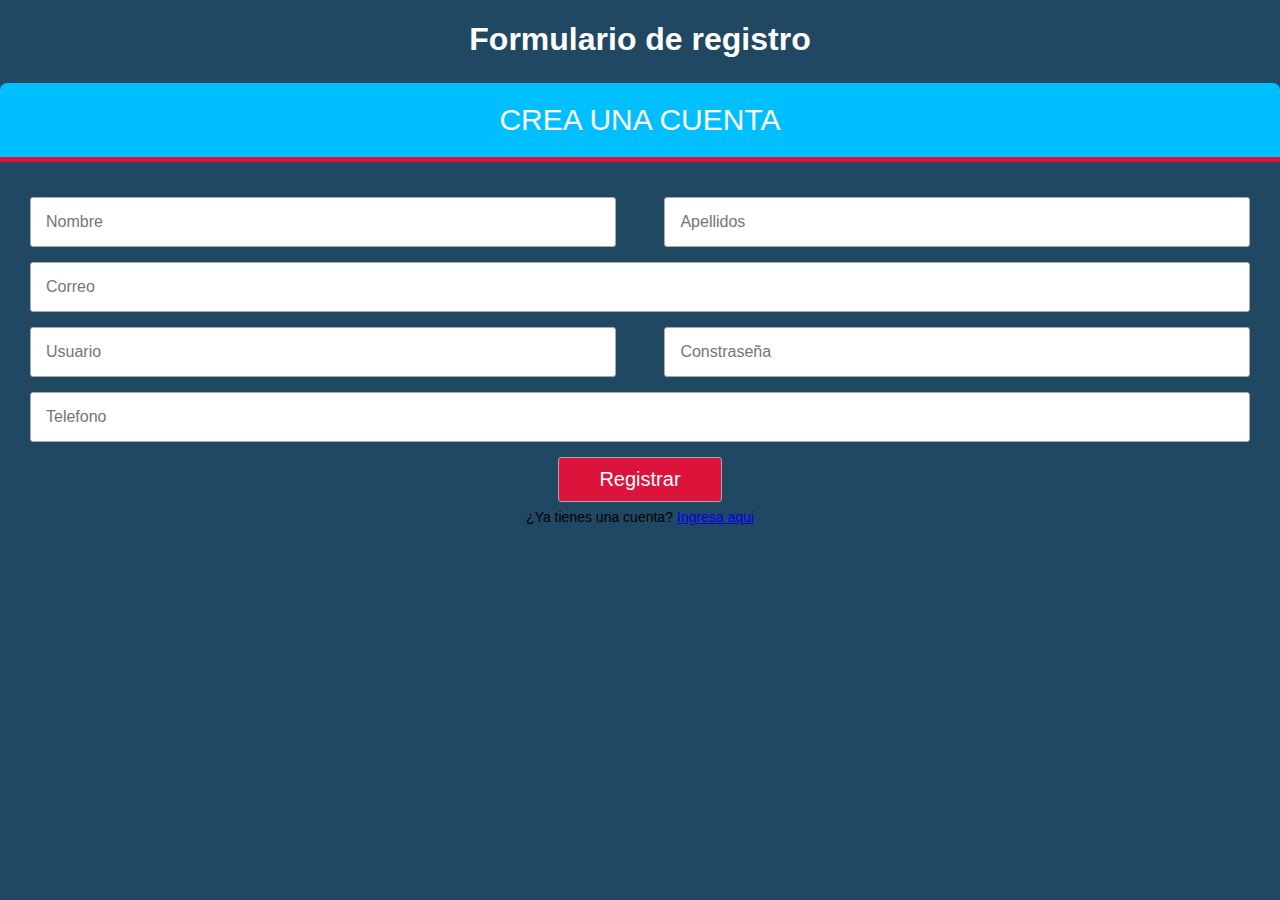
<file: avance5/formulario.html>
<!DOCTYPE html>
<html lang="en">

<head>
    <meta charset="UTF-8">
    <meta name="viewport" content="width=device-width, initial-scale=1.0">
    <title>Registrate</title>
    <link rel="stylesheet" href="css/estilos.css">
</head>

<body>
    <h1>Formulario de registro</h1>
    <form action="registrar.php" method="post" class="form-registrer" onsubmit="return validar();">
        <h2 class="form__titulo">CREA UNA CUENTA</h2>
        <div class="contenedor-inputs">
            <input type="text"  id="nombre" name="nombre" placeholder="Nombre" class="input-48" required>
            <input type="text"  id="apellidos" name="apellidos" placeholder="Apellidos" class="input-48" required>
            <input type="email"  id="correo" name="correo" placeholder="Correo" class="input-100" required>
            <input type="text" id="usuario"  name="usuario" placeholder="Usuario" class="input-48" required>
            <input type="password"  id="clave" name="clave" placeholder="Constraseña" class="input-48" required>
            <input type="text" id="telefono"  name="telefono" placeholder="Telefono"  class="input-100" required>
            <input type="submit" value="Registrar" class="btn-enviar">
            <p class="form__link">¿Ya tienes una cuenta? <a href="ingresar.html">Ingresa aqui</a></p>
        </div>
    </form>
</body>
<script src="js/validar.js"></script>

</html>
</file>
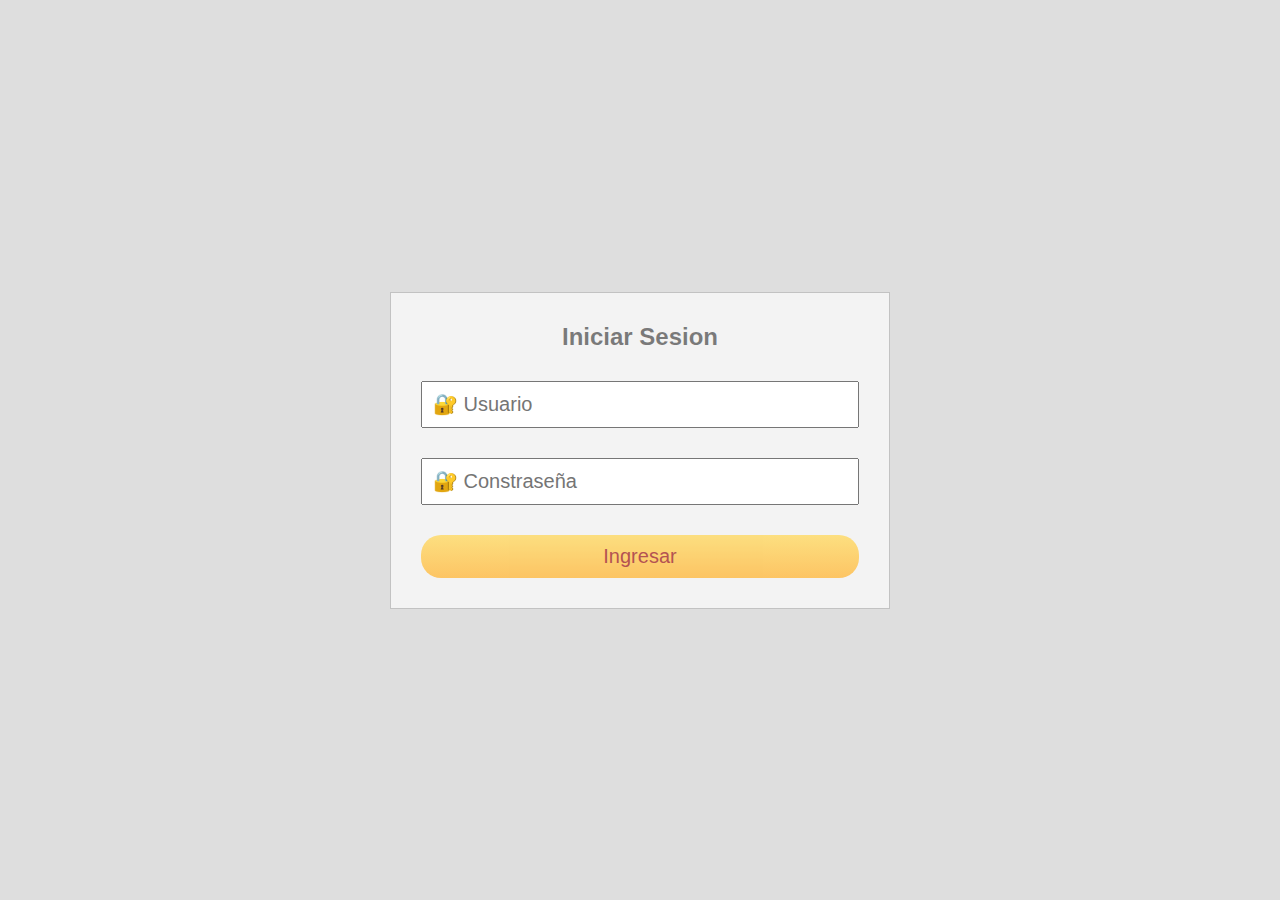
<file: avance5/login.html>
<!DOCTYPE html>
<html lang="en">
<head>
    <meta charset="UTF-8">
    <meta name="viewport" content="width=device-width, initial-scale=1.0">
    <title>Login | Ecomerce</title>
    <link rel="stylesheet" href="css/loginestilos.css">
</head>
<body>
    <form action="validar.php" method="post">
        <h2>Iniciar Sesion</h2>
        <input type="text" placeholder="&#128272; Usuario" name="usuario">
        <input type="password" placeholder="&#128272; Constraseña" name="clave">
        <input type="submit" value="Ingresar">
    </form>
</body>
</html>
</file>
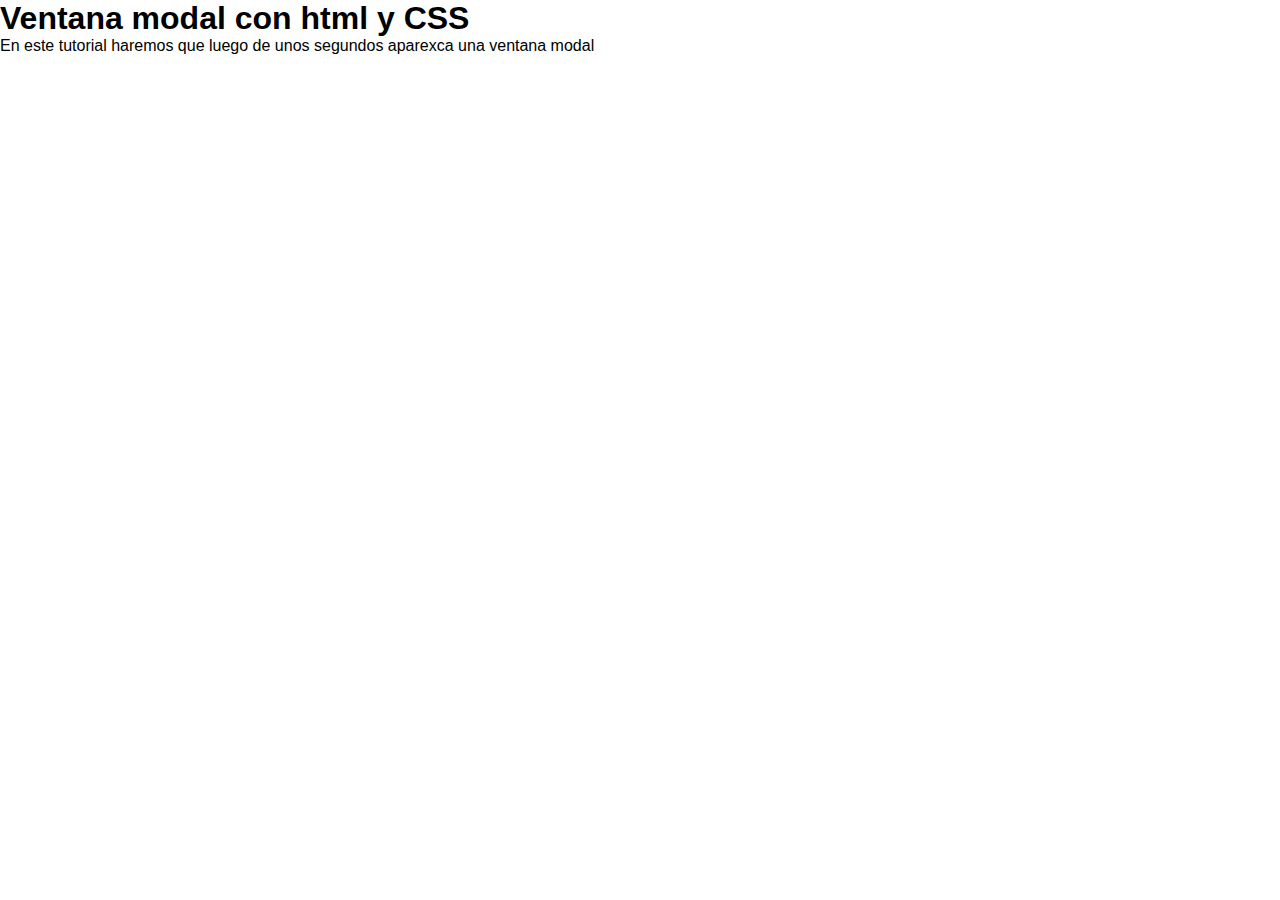
<file: avance5/prueba.html>
<!DOCTYPE html>
<html lang="en">
<head>
    <meta charset="UTF-8">
    <meta name="viewport" content="width=device-width, initial-scale=1.0">
    <title>Login | Store</title>
    <link rel="stylesheet" href="prueba.css">

</head>
<body>
    
    <input type="checkbox" id="cerrar">
    <label for="cerrar" id="btn-cerrar">X</label>
    <div class="modal">
        <form action="validar.php" method="post">
            <h2>Iniciar Sesion</h2>
            <input type="text" placeholder="&#128272; Usuario" name="usuario">
            <input type="password" placeholder="&#128272; Constraseña" name="clave">
            <input type="submit" value="Ingresar">
        </form>
    </div>
        

    <main>
        <h1>Ventana modal con html y CSS</h1>
        <p>En este tutorial haremos que luego de unos segundos aparexca una ventana modal</p>

    </main>
</body>
</html>
</file>
<file: avance5/css/prettyPhoto.css>
div.pp_default .pp_top,div.pp_default .pp_top .pp_middle,div.pp_default .pp_top .pp_left,div.pp_default .pp_top .pp_right,div.pp_default .pp_bottom,div.pp_default .pp_bottom .pp_left,div.pp_default .pp_bottom .pp_middle,div.pp_default .pp_bottom .pp_right{height:13px}
div.pp_default .pp_top .pp_left{background:url(../images/prettyPhoto/default/sprite.png) -78px -93px no-repeat}
div.pp_default .pp_top .pp_middle{background:url(../images/prettyPhoto/default/sprite_x.png) top left repeat-x}
div.pp_default .pp_top .pp_right{background:url(../images/prettyPhoto/default/sprite.png) -112px -93px no-repeat}
div.pp_default .pp_content .ppt{color:#f8f8f8}
div.pp_default .pp_content_container .pp_left{background:url(../images/prettyPhoto/default/sprite_y.png) -7px 0 repeat-y;padding-left:13px}
div.pp_default .pp_content_container .pp_right{background:url(../images/prettyPhoto/default/sprite_y.png) top right repeat-y;padding-right:13px}
div.pp_default .pp_next:hover{background:url(../images/prettyPhoto/default/sprite_next.png) center right no-repeat;cursor:pointer}
div.pp_default .pp_previous:hover{background:url(../images/prettyPhoto/default/sprite_prev.png) center left no-repeat;cursor:pointer}
div.pp_default .pp_expand{background:url(../images/prettyPhoto/default/sprite.png) 0 -29px no-repeat;cursor:pointer;width:28px;height:28px}
div.pp_default .pp_expand:hover{background:url(../images/prettyPhoto/default/sprite.png) 0 -56px no-repeat;cursor:pointer}
div.pp_default .pp_contract{background:url(../images/prettyPhoto/default/sprite.png) 0 -84px no-repeat;cursor:pointer;width:28px;height:28px}
div.pp_default .pp_contract:hover{background:url(../images/prettyPhoto/default/sprite.png) 0 -113px no-repeat;cursor:pointer}
div.pp_default .pp_close{width:30px;height:30px;background:url(../images/prettyPhoto/default/sprite.png) 2px 1px no-repeat;cursor:pointer}
div.pp_default .pp_gallery ul li a{background:url(../images/prettyPhoto/default/default_thumb.png) center center #f8f8f8;border:1px solid #aaa}
div.pp_default .pp_social{margin-top:7px}
div.pp_default .pp_gallery a.pp_arrow_previous,div.pp_default .pp_gallery a.pp_arrow_next{position:static;left:auto}
div.pp_default .pp_nav .pp_play,div.pp_default .pp_nav .pp_pause{background:url(../images/prettyPhoto/default/sprite.png) -51px 1px no-repeat;height:30px;width:30px}
div.pp_default .pp_nav .pp_pause{background-position:-51px -29px}
div.pp_default a.pp_arrow_previous,div.pp_default a.pp_arrow_next{background:url(../images/prettyPhoto/default/sprite.png) -31px -3px no-repeat;height:20px;width:20px;margin:4px 0 0}
div.pp_default a.pp_arrow_next{left:52px;background-position:-82px -3px}
div.pp_default .pp_content_container .pp_details{margin-top:5px}
div.pp_default .pp_nav{clear:none;height:30px;width:110px;position:relative}
div.pp_default .pp_nav .currentTextHolder{font-family:Georgia;font-style:italic;color:#999;font-size:11px;left:75px;line-height:25px;position:absolute;top:2px;margin:0;padding:0 0 0 10px}
div.pp_default .pp_close:hover,div.pp_default .pp_nav .pp_play:hover,div.pp_default .pp_nav .pp_pause:hover,div.pp_default .pp_arrow_next:hover,div.pp_default .pp_arrow_previous:hover{opacity:0.7}
div.pp_default .pp_description{font-size:11px;font-weight:700;line-height:14px;margin:5px 50px 5px 0}
div.pp_default .pp_bottom .pp_left{background:url(../images/prettyPhoto/default/sprite.png) -78px -127px no-repeat}
div.pp_default .pp_bottom .pp_middle{background:url(../images/prettyPhoto/default/sprite_x.png) bottom left repeat-x}
div.pp_default .pp_bottom .pp_right{background:url(../images/prettyPhoto/default/sprite.png) -112px -127px no-repeat}
div.pp_default .pp_loaderIcon{background:url(../images/prettyPhoto/default/loader.gif) center center no-repeat}
div.light_rounded .pp_top .pp_left{background:url(../images/prettyPhoto/light_rounded/sprite.png) -88px -53px no-repeat}
div.light_rounded .pp_top .pp_right{background:url(../images/prettyPhoto/light_rounded/sprite.png) -110px -53px no-repeat}
div.light_rounded .pp_next:hover{background:url(../images/prettyPhoto/light_rounded/btnNext.png) center right no-repeat;cursor:pointer}
div.light_rounded .pp_previous:hover{background:url(../images/prettyPhoto/light_rounded/btnPrevious.png) center left no-repeat;cursor:pointer}
div.light_rounded .pp_expand{background:url(../images/prettyPhoto/light_rounded/sprite.png) -31px -26px no-repeat;cursor:pointer}
div.light_rounded .pp_expand:hover{background:url(../images/prettyPhoto/light_rounded/sprite.png) -31px -47px no-repeat;cursor:pointer}
div.light_rounded .pp_contract{background:url(../images/prettyPhoto/light_rounded/sprite.png) 0 -26px no-repeat;cursor:pointer}
div.light_rounded .pp_contract:hover{background:url(../images/prettyPhoto/light_rounded/sprite.png) 0 -47px no-repeat;cursor:pointer}
div.light_rounded .pp_close{width:75px;height:22px;background:url(../images/prettyPhoto/light_rounded/sprite.png) -1px -1px no-repeat;cursor:pointer}
div.light_rounded .pp_nav .pp_play{background:url(../images/prettyPhoto/light_rounded/sprite.png) -1px -100px no-repeat;height:15px;width:14px}
div.light_rounded .pp_nav .pp_pause{background:url(../images/prettyPhoto/light_rounded/sprite.png) -24px -100px no-repeat;height:15px;width:14px}
div.light_rounded .pp_arrow_previous{background:url(../images/prettyPhoto/light_rounded/sprite.png) 0 -71px no-repeat}
div.light_rounded .pp_arrow_next{background:url(../images/prettyPhoto/light_rounded/sprite.png) -22px -71px no-repeat}
div.light_rounded .pp_bottom .pp_left{background:url(../images/prettyPhoto/light_rounded/sprite.png) -88px -80px no-repeat}
div.light_rounded .pp_bottom .pp_right{background:url(../images/prettyPhoto/light_rounded/sprite.png) -110px -80px no-repeat}
div.dark_rounded .pp_top .pp_left{background:url(../images/prettyPhoto/dark_rounded/sprite.png) -88px -53px no-repeat}
div.dark_rounded .pp_top .pp_right{background:url(../images/prettyPhoto/dark_rounded/sprite.png) -110px -53px no-repeat}
div.dark_rounded .pp_content_container .pp_left{background:url(../images/prettyPhoto/dark_rounded/contentPattern.png) top left repeat-y}
div.dark_rounded .pp_content_container .pp_right{background:url(../images/prettyPhoto/dark_rounded/contentPattern.png) top right repeat-y}
div.dark_rounded .pp_next:hover{background:url(../images/prettyPhoto/dark_rounded/btnNext.png) center right no-repeat;cursor:pointer}
div.dark_rounded .pp_previous:hover{background:url(../images/prettyPhoto/dark_rounded/btnPrevious.png) center left no-repeat;cursor:pointer}
div.dark_rounded .pp_expand{background:url(../images/prettyPhoto/dark_rounded/sprite.png) -31px -26px no-repeat;cursor:pointer}
div.dark_rounded .pp_expand:hover{background:url(../images/prettyPhoto/dark_rounded/sprite.png) -31px -47px no-repeat;cursor:pointer}
div.dark_rounded .pp_contract{background:url(../images/prettyPhoto/dark_rounded/sprite.png) 0 -26px no-repeat;cursor:pointer}
div.dark_rounded .pp_contract:hover{background:url(../images/prettyPhoto/dark_rounded/sprite.png) 0 -47px no-repeat;cursor:pointer}
div.dark_rounded .pp_close{width:75px;height:22px;background:url(../images/prettyPhoto/dark_rounded/sprite.png) -1px -1px no-repeat;cursor:pointer}
div.dark_rounded .pp_description{margin-right:85px;color:#fff}
div.dark_rounded .pp_nav .pp_play{background:url(../images/prettyPhoto/dark_rounded/sprite.png) -1px -100px no-repeat;height:15px;width:14px}
div.dark_rounded .pp_nav .pp_pause{background:url(../images/prettyPhoto/dark_rounded/sprite.png) -24px -100px no-repeat;height:15px;width:14px}
div.dark_rounded .pp_arrow_previous{background:url(../images/prettyPhoto/dark_rounded/sprite.png) 0 -71px no-repeat}
div.dark_rounded .pp_arrow_next{background:url(../images/prettyPhoto/dark_rounded/sprite.png) -22px -71px no-repeat}
div.dark_rounded .pp_bottom .pp_left{background:url(../images/prettyPhoto/dark_rounded/sprite.png) -88px -80px no-repeat}
div.dark_rounded .pp_bottom .pp_right{background:url(../images/prettyPhoto/dark_rounded/sprite.png) -110px -80px no-repeat}
div.dark_rounded .pp_loaderIcon{background:url(../images/prettyPhoto/dark_rounded/loader.gif) center center no-repeat}
div.dark_square .pp_left,div.dark_square .pp_middle,div.dark_square .pp_right,div.dark_square .pp_content{background:#000}
div.dark_square .pp_description{color:#fff;margin:0 85px 0 0}
div.dark_square .pp_loaderIcon{background:url(../images/prettyPhoto/dark_square/loader.gif) center center no-repeat}
div.dark_square .pp_expand{background:url(../images/prettyPhoto/dark_square/sprite.png) -31px -26px no-repeat;cursor:pointer}
div.dark_square .pp_expand:hover{background:url(../images/prettyPhoto/dark_square/sprite.png) -31px -47px no-repeat;cursor:pointer}
div.dark_square .pp_contract{background:url(../images/prettyPhoto/dark_square/sprite.png) 0 -26px no-repeat;cursor:pointer}
div.dark_square .pp_contract:hover{background:url(../images/prettyPhoto/dark_square/sprite.png) 0 -47px no-repeat;cursor:pointer}
div.dark_square .pp_close{width:75px;height:22px;background:url(../images/prettyPhoto/dark_square/sprite.png) -1px -1px no-repeat;cursor:pointer}
div.dark_square .pp_nav{clear:none}
div.dark_square .pp_nav .pp_play{background:url(../images/prettyPhoto/dark_square/sprite.png) -1px -100px no-repeat;height:15px;width:14px}
div.dark_square .pp_nav .pp_pause{background:url(../images/prettyPhoto/dark_square/sprite.png) -24px -100px no-repeat;height:15px;width:14px}
div.dark_square .pp_arrow_previous{background:url(../images/prettyPhoto/dark_square/sprite.png) 0 -71px no-repeat}
div.dark_square .pp_arrow_next{background:url(../images/prettyPhoto/dark_square/sprite.png) -22px -71px no-repeat}
div.dark_square .pp_next:hover{background:url(../images/prettyPhoto/dark_square/btnNext.png) center right no-repeat;cursor:pointer}
div.dark_square .pp_previous:hover{background:url(../images/prettyPhoto/dark_square/btnPrevious.png) center left no-repeat;cursor:pointer}
div.light_square .pp_expand{background:url(../images/prettyPhoto/light_square/sprite.png) -31px -26px no-repeat;cursor:pointer}
div.light_square .pp_expand:hover{background:url(../images/prettyPhoto/light_square/sprite.png) -31px -47px no-repeat;cursor:pointer}
div.light_square .pp_contract{background:url(../images/prettyPhoto/light_square/sprite.png) 0 -26px no-repeat;cursor:pointer}
div.light_square .pp_contract:hover{background:url(../images/prettyPhoto/light_square/sprite.png) 0 -47px no-repeat;cursor:pointer}
div.light_square .pp_close{width:75px;height:22px;background:url(../images/prettyPhoto/light_square/sprite.png) -1px -1px no-repeat;cursor:pointer}
div.light_square .pp_nav .pp_play{background:url(../images/prettyPhoto/light_square/sprite.png) -1px -100px no-repeat;height:15px;width:14px}
div.light_square .pp_nav .pp_pause{background:url(../images/prettyPhoto/light_square/sprite.png) -24px -100px no-repeat;height:15px;width:14px}
div.light_square .pp_arrow_previous{background:url(../images/prettyPhoto/light_square/sprite.png) 0 -71px no-repeat}
div.light_square .pp_arrow_next{background:url(../images/prettyPhoto/light_square/sprite.png) -22px -71px no-repeat}
div.light_square .pp_next:hover{background:url(../images/prettyPhoto/light_square/btnNext.png) center right no-repeat;cursor:pointer}
div.light_square .pp_previous:hover{background:url(../images/prettyPhoto/light_square/btnPrevious.png) center left no-repeat;cursor:pointer}
div.facebook .pp_top .pp_left{background:url(../images/prettyPhoto/facebook/sprite.png) -88px -53px no-repeat}
div.facebook .pp_top .pp_middle{background:url(../images/prettyPhoto/facebook/contentPatternTop.png) top left repeat-x}
div.facebook .pp_top .pp_right{background:url(../images/prettyPhoto/facebook/sprite.png) -110px -53px no-repeat}
div.facebook .pp_content_container .pp_left{background:url(../images/prettyPhoto/facebook/contentPatternLeft.png) top left repeat-y}
div.facebook .pp_content_container .pp_right{background:url(../images/prettyPhoto/facebook/contentPatternRight.png) top right repeat-y}
div.facebook .pp_expand{background:url(../images/prettyPhoto/facebook/sprite.png) -31px -26px no-repeat;cursor:pointer}
div.facebook .pp_expand:hover{background:url(../images/prettyPhoto/facebook/sprite.png) -31px -47px no-repeat;cursor:pointer}
div.facebook .pp_contract{background:url(../images/prettyPhoto/facebook/sprite.png) 0 -26px no-repeat;cursor:pointer}
div.facebook .pp_contract:hover{background:url(../images/prettyPhoto/facebook/sprite.png) 0 -47px no-repeat;cursor:pointer}
div.facebook .pp_close{width:22px;height:22px;background:url(../images/prettyPhoto/facebook/sprite.png) -1px -1px no-repeat;cursor:pointer}
div.facebook .pp_description{margin:0 37px 0 0}
div.facebook .pp_loaderIcon{background:url(../images/prettyPhoto/facebook/loader.gif) center center no-repeat}
div.facebook .pp_arrow_previous{background:url(../images/prettyPhoto/facebook/sprite.png) 0 -71px no-repeat;height:22px;margin-top:0;width:22px}
div.facebook .pp_arrow_previous.disabled{background-position:0 -96px;cursor:default}
div.facebook .pp_arrow_next{background:url(../images/prettyPhoto/facebook/sprite.png) -32px -71px no-repeat;height:22px;margin-top:0;width:22px}
div.facebook .pp_arrow_next.disabled{background-position:-32px -96px;cursor:default}
div.facebook .pp_nav{margin-top:0}
div.facebook .pp_nav p{font-size:15px;padding:0 3px 0 4px}
div.facebook .pp_nav .pp_play{background:url(../images/prettyPhoto/facebook/sprite.png) -1px -123px no-repeat;height:22px;width:22px}
div.facebook .pp_nav .pp_pause{background:url(../images/prettyPhoto/facebook/sprite.png) -32px -123px no-repeat;height:22px;width:22px}
div.facebook .pp_next:hover{background:url(../images/prettyPhoto/facebook/btnNext.png) center right no-repeat;cursor:pointer}
div.facebook .pp_previous:hover{background:url(../images/prettyPhoto/facebook/btnPrevious.png) center left no-repeat;cursor:pointer}
div.facebook .pp_bottom .pp_left{background:url(../images/prettyPhoto/facebook/sprite.png) -88px -80px no-repeat}
div.facebook .pp_bottom .pp_middle{background:url(../images/prettyPhoto/facebook/contentPatternBottom.png) top left repeat-x}
div.facebook .pp_bottom .pp_right{background:url(../images/prettyPhoto/facebook/sprite.png) -110px -80px no-repeat}
div.pp_pic_holder a:focus{outline:none}
div.pp_overlay{background:#000;display:none;left:0;position:absolute;top:0;width:100%;z-index:9500}
div.pp_pic_holder{display:none;position:absolute;width:100px;z-index:10000}
.pp_content{height:40px;min-width:40px}
* html .pp_content{width:40px}
.pp_content_container{position:relative;text-align:left;width:100%}
.pp_content_container .pp_left{padding-left:20px}
.pp_content_container .pp_right{padding-right:20px}
.pp_content_container .pp_details{float:left;margin:10px 0 2px}
.pp_description{display:none;margin:0}
.pp_social{float:left;margin:0}
.pp_social .facebook{float:left;margin-left:5px;width:55px;overflow:hidden}
.pp_social .twitter{float:left}
.pp_nav{clear:right;float:left;margin:3px 10px 0 0}
.pp_nav p{float:left;white-space:nowrap;margin:2px 4px}
.pp_nav .pp_play,.pp_nav .pp_pause{float:left;margin-right:4px;text-indent:-10000px}
a.pp_arrow_previous,a.pp_arrow_next{display:block;float:left;height:15px;margin-top:3px;overflow:hidden;text-indent:-10000px;width:14px}
.pp_hoverContainer{position:absolute;top:0;width:100%;z-index:2000}
.pp_gallery{display:none;left:50%;margin-top:-50px;position:absolute;z-index:10000}
.pp_gallery div{float:left;overflow:hidden;position:relative}
.pp_gallery ul{float:left;height:35px;position:relative;white-space:nowrap;margin:0 0 0 5px;padding:0}
.pp_gallery ul a{border:1px rgba(0,0,0,0.5) solid;display:block;float:left;height:33px;overflow:hidden}
.pp_gallery ul a img{border:0}
.pp_gallery li{display:block;float:left;margin:0 5px 0 0;padding:0}
.pp_gallery li.default a{background:url(../images/prettyPhoto/facebook/default_thumbnail.gif) 0 0 no-repeat;display:block;height:33px;width:50px}
.pp_gallery .pp_arrow_previous,.pp_gallery .pp_arrow_next{margin-top:7px!important}
a.pp_next{background:url(../images/prettyPhoto/light_rounded/btnNext.png) 10000px 10000px no-repeat;display:block;float:right;height:100%;text-indent:-10000px;width:49%}
a.pp_previous{background:url(../images/prettyPhoto/light_rounded/btnNext.png) 10000px 10000px no-repeat;display:block;float:left;height:100%;text-indent:-10000px;width:49%}
a.pp_expand,a.pp_contract{cursor:pointer;display:none;height:20px;position:absolute;right:30px;text-indent:-10000px;top:10px;width:20px;z-index:20000}
a.pp_close{position:absolute;right:0;top:0;display:block;line-height:22px;text-indent:-10000px}
.pp_loaderIcon{display:block;height:24px;left:50%;position:absolute;top:50%;width:24px;margin:-12px 0 0 -12px}
#pp_full_res{line-height:1!important}
#pp_full_res .pp_inline{text-align:left}
#pp_full_res .pp_inline p{margin:0 0 15px}
div.ppt{color:#fff;display:none;font-size:17px;z-index:9999;margin:0 0 5px 15px}
div.pp_default .pp_content,div.light_rounded .pp_content{background-color:#fff}
div.pp_default #pp_full_res .pp_inline,div.light_rounded .pp_content .ppt,div.light_rounded #pp_full_res .pp_inline,div.light_square .pp_content .ppt,div.light_square #pp_full_res .pp_inline,div.facebook .pp_content .ppt,div.facebook #pp_full_res .pp_inline{color:#000}
div.pp_default .pp_gallery ul li a:hover,div.pp_default .pp_gallery ul li.selected a,.pp_gallery ul a:hover,.pp_gallery li.selected a{border-color:#fff}
div.pp_default .pp_details,div.light_rounded .pp_details,div.dark_rounded .pp_details,div.dark_square .pp_details,div.light_square .pp_details,div.facebook .pp_details{position:relative}
div.light_rounded .pp_top .pp_middle,div.light_rounded .pp_content_container .pp_left,div.light_rounded .pp_content_container .pp_right,div.light_rounded .pp_bottom .pp_middle,div.light_square .pp_left,div.light_square .pp_middle,div.light_square .pp_right,div.light_square .pp_content,div.facebook .pp_content{background:#fff}
div.light_rounded .pp_description,div.light_square .pp_description{margin-right:85px}
div.light_rounded .pp_gallery a.pp_arrow_previous,div.light_rounded .pp_gallery a.pp_arrow_next,div.dark_rounded .pp_gallery a.pp_arrow_previous,div.dark_rounded .pp_gallery a.pp_arrow_next,div.dark_square .pp_gallery a.pp_arrow_previous,div.dark_square .pp_gallery a.pp_arrow_next,div.light_square .pp_gallery a.pp_arrow_previous,div.light_square .pp_gallery a.pp_arrow_next{margin-top:12px!important}
div.light_rounded .pp_arrow_previous.disabled,div.dark_rounded .pp_arrow_previous.disabled,div.dark_square .pp_arrow_previous.disabled,div.light_square .pp_arrow_previous.disabled{background-position:0 -87px;cursor:default}
div.light_rounded .pp_arrow_next.disabled,div.dark_rounded .pp_arrow_next.disabled,div.dark_square .pp_arrow_next.disabled,div.light_square .pp_arrow_next.disabled{background-position:-22px -87px;cursor:default}
div.light_rounded .pp_loaderIcon,div.light_square .pp_loaderIcon{background:url(../images/prettyPhoto/light_rounded/loader.gif) center center no-repeat}
div.dark_rounded .pp_top .pp_middle,div.dark_rounded .pp_content,div.dark_rounded .pp_bottom .pp_middle{background:url(../images/prettyPhoto/dark_rounded/contentPattern.png) top left repeat}
div.dark_rounded .currentTextHolder,div.dark_square .currentTextHolder{color:#c4c4c4}
div.dark_rounded #pp_full_res .pp_inline,div.dark_square #pp_full_res .pp_inline{color:#fff}
.pp_top,.pp_bottom{height:20px;position:relative}
* html .pp_top,* html .pp_bottom{padding:0 20px}
.pp_top .pp_left,.pp_bottom .pp_left{height:20px;left:0;position:absolute;width:20px}
.pp_top .pp_middle,.pp_bottom .pp_middle{height:20px;left:20px;position:absolute;right:20px}
* html .pp_top .pp_middle,* html .pp_bottom .pp_middle{left:0;position:static}
.pp_top .pp_right,.pp_bottom .pp_right{height:20px;left:auto;position:absolute;right:0;top:0;width:20px}
.pp_fade,.pp_gallery li.default a img{display:none}
</file>
<file: avance5/css/main.css>
﻿
/*************************
*******Typography******
**************************/
@import url(http://fonts.googleapis.com/css?family=Roboto:400,300,400italic,500,700,100);
@import url(http://fonts.googleapis.com/css?family=Open+Sans:400,800,300,600,700);
@import url(http://fonts.googleapis.com/css?family=Abel);

body {
  font-family: 'Roboto', sans-serif;
  background:;
  position: relative;
  font-weight:400px;
}

ul li {
  list-style: none;
}

a:hover {
outline: none;
text-decoration:none;
}

a:focus {
  outline:none;
  outline-offset: 0;
}

a {
  -webkit-transition: 300ms;
  -moz-transition: 300ms;
    -o-transition: 300ms;
    transition: 300ms;
}

h1, h2, h3, h4, h5, h6 {
  font-family: 'Roboto', sans-serif;
}

.btn:hover, 
.btn:focus{
  outline: none;
  box-shadow: none;
}

.navbar-toggle {
  background-color: #000;
}

a#scrollUp {
  bottom: 0px;
  right: 10px;
  padding: 5px 10px;
  background: #FE980F;
  color: #FFF;
  -webkit-animation: bounce 2s ease infinite;
  animation: bounce 2s ease infinite;
}

a#scrollUp i{
  font-size: 30px;
}


/*************************
*******Header CSS******
**************************/

.header_top {
  background: none repeat scroll 0 0 #F0F0E9;
}

.contactinfo ul li:first-child{
    margin-left: -15px;
}

.contactinfo ul li a{
  font-size: 12px;
  color: #696763;
  font-family: 'Roboto', sans-serif;
}


.contactinfo ul li a:hover{
	background:inherit;
}


.social-icons ul li a {
  border: 0 none;
  border-radius: 0;
  color: #696763;
  padding:0px;
}


.social-icons ul li{
	display:inline-block;
}

.social-icons ul li a i {
  padding: 11px 15px;
   transition: all 0.9s ease 0s;
  -moz-transition: all 0.9s ease 0s;
  -webkit-transition: all 0.9s ease 0s;
  -o-transition: all 0.9s ease 0s;
}

.social-icons ul li a i:hover{
  color: #fff;
   transition: all 0.9s ease 0s;
  -moz-transition: all 0.9s ease 0s;
  -webkit-transition: all 0.9s ease 0s;
  -o-transition: all 0.9s ease 0s;
}


.fa-facebook:hover {
  background: #0083C9;
}

.fa-twitter:hover  {
	background:#5BBCEC;
}

.fa-linkedin:hover  {
	background:#FF4518;
}

.fa-dribbble:hover  {
	background:#90C9DC;
}

.fa-google-plus:hover  {
	background:#CE3C2D;
}

.header-middle .container .row {
  border-bottom: 1px solid #f5f5f5;
  margin-left: 0;
  margin-right: 0;
  padding-bottom: 20px;
  padding-top: 20px;
}

.header-middle .container .row .col-sm-4{
  padding-left: 0;
}

.header-middle .container .row .col-sm-8 {
	padding-right:0;
}

.usa {
  border-radius: 0;
  color: #B4B1AB;
  font-size: 12px;
  margin-right: 20px;
  padding: 2px 15px;
  margin-top: 10px;
}

.usa:hover {
	background:#FE980F;
	color:#fff;
	border-color:#FE980F;
}

.usa:active, .usa.active {
  background: none repeat scroll 0 0 #FE980F;
  box-shadow: inherit;
  outline: 0 none;
}

.btn-group.open .dropdown-toggle {
  background: rgba(0, 0, 0, 0);
  box-shadow: none;
}

.dropdown-menu  li  a:hover, .dropdown-menu  li  a:focus {
  background-color: #FE980F;
  color: #FFFFFF;
  font-family: 'Roboto', sans-serif;
  text-decoration: none;
}


.shop-menu ul li {
	display:inline-block;
  padding-left: 15px;
  padding-right: 15px;
}

.shop-menu ul li:last-child {
  padding-right: 0;
}


.shop-menu ul li a {
  background: #FFFFFF;
  color: #696763;
  font-family: 'Roboto', sans-serif;
  font-size: 14px;
  font-weight: 300;
  padding:0;
  padding-right: 0;
  margin-top: 10px;
}


.shop-menu ul li a i{
	margin-right:3px;
}


.shop-menu ul li a:hover {
	color:#fe980f;
	background:#fff;
}


.header-bottom {
  padding-bottom: 30px;
  padding-top: 30px;
}

.navbar-collapse.collapse{
  padding-left: 0;
}

.mainmenu ul li{
  padding-right: 15px;
  padding-left: 15px;
}

.mainmenu ul li:first-child{
  padding-left: 0px;
}

.mainmenu ul li a {
	color: #696763;
	font-family: 'Roboto', sans-serif;
	font-size: 17px;
	font-weight: 300;
	padding: 0;
	padding-bottom: 10px;
}

.mainmenu ul li a:hover, .mainmenu ul li a.active,  .shop-menu ul li a.active{
	background:none;
	color:#fdb45e;
}

.search_box input {
  background: #F0F0E9;
  border: medium none;
  color: #B2B2B2;
  font-family: 'roboto';
  font-size: 12px;
  font-weight: 300;
  height: 35px;
  outline: medium none;
  padding-left: 10px;
  width: 155px;
  background-image: url(../images/home/searchicon.png);
  background-repeat: no-repeat;
  background-position: 130px;
}


/*  Dropdown menu*/

.navbar-header 
.navbar-toggle .icon-bar {
    background-color: #fff;
}


.nav.navbar-nav > li:hover > ul.sub-menu{
  display: block;
  -webkit-animation: fadeInUp 400ms;
  -moz-animation: fadeInUp 400ms;
  -ms-animation: fadeInUp 400ms;
  -o-animation: fadeInUp 400ms;
  animation: fadeInUp 400ms;
}

ul.sub-menu {
	position: absolute;
	top: 30px;
	left: 0;
	background: rgba(0, 0, 0, 0.6);
	list-style: none;
	padding: 0;
	margin: 0;
	width: 220px;
	-webkit-box-shadow: 0 3px 3px rgba(0, 0, 0, 0.1);
	box-shadow: 0 3px 3px rgba(0, 0, 0, 0.1);
	display: none;
	z-index: 999;
}

.dropdown ul.sub-menu li .active{
  color: #FDB45E;
  padding-left: 0;
}


.navbar-nav li ul.sub-menu li{
  padding: 10px 20px 0 ;
}

.navbar-nav li ul.sub-menu li:last-child{
  padding-bottom: 20px;
}

.navbar-nav li ul.sub-menu li a{
  color: #fff;
}

.navbar-nav li ul.sub-menu li a:hover{
    color: #FDB45E;
}

.fa-angle-down{
  padding-left: 5px; 
}

@-webkit-keyframes fadeInUp {
  0% {
    opacity: 0;
    -webkit-transform: translateY(20px);
    transform: translateY(20px);
  }

  100% {
    opacity: 1;
    -webkit-transform: translateY(0);
    transform: translateY(0);
  }
}
  
/*************************
*******Footer CSS******
**************************/

#footer {
  background: #F0F0E9;
}


.footer-top .container {
  border-bottom: 1px solid #E0E0DA;
  padding-bottom: 20px;
}

.companyinfo {
  margin-top: 57px;
}

.companyinfo h2 {
  color: #B4B1AB;
  font-family: abel;
  font-size: 27px;
  text-transform: uppercase;
}

.companyinfo h2  span{
  color:#FE980F;
}

.companyinfo p {
  color: #B3B3AD;
  font-family: 'Roboto', sans-serif;
  font-size: 12px;
  font-weight: 300;
}

.footer-top .col-sm-3{
  overflow: hidden;
}

.video-gallery {
  margin-top: 57px;
  position: inherit;
}

.video-gallery a img {
  height: 100%;
  width: 100%;
}

.iframe-img {
  position: relative;
  display: block;
  height: 61px;
  margin-bottom: 10px;
  border: 2px solid #CCCCC6;
  border-radius: 3px;
}

.overlay-icon {
  position: absolute;
  top: 0;
  width: 100%;
  height: 61px;
  background: #FE980F;
  border-radius: 3px;
  color: #FFF;
  font-size: 20px;
  line-height: 0;
  display: block;
  opacity: 0;
   -webkit-transition: 300ms;
  -moz-transition: 300ms;
    -o-transition: 300ms;
    transition: 300ms;
}

.overlay-icon i {
  position: relative;
  top: 50%;
  margin-top: -20px;
}

.video-gallery a:hover .overlay-icon{
  opacity: 1;
}

.video-gallery p {
  color: #8C8C88;
  font-family: 'Roboto', sans-serif;
  font-size: 12px;
  font-weight: 500;
  margin-bottom:0px;
}

.video-gallery  h2 {
  color: #8c8c88;
  font-family: 'Roboto', sans-serif;
  font-size: 12px;
  font-weight: 300;
  text-transform:uppercase;
  margin-top:0px;
}


.address {
  margin-top: 30px;
  position: relative;
  overflow: hidden;
}
.address  img {
	width:100%;
}

.address p {
  color: #666663;
  font-family: 'Roboto', sans-serif;
  font-size: 14px;
  font-weight: 300;
  left: 25px;
  position: absolute;
  top: 50px;
}

.footer-widget {
  margin-bottom: 68px;
}

.footer-widget .container {
  border-top: 1px solid #FFFFFF;
  padding-top: 15px;
}

.single-widget h2 {
  color: #666663;
  font-family: 'Roboto', sans-serif;
  font-size: 16px;
  font-weight: 500;
  margin-bottom: 22px;
  text-transform: uppercase;
}

.single-widget h2 i{
	margin-right:15px;
}

.single-widget ul li a{
	color: #8C8C88;
	font-family: 'Roboto', sans-serif;
	font-size: 14px;
	font-weight: 300;
	padding: 5px 0;
}

.single-widget ul li a i {
  margin-right: 18px;
}

.single-widget ul li a:hover{
	background:none;
	color:#FE980F;
}


.searchform input {
  border: 1px solid #DDDDDD;
  color: #CCCCC6;
  font-family: 'Roboto', sans-serif;
  font-size: 14px;
  margin-top: 0;
  outline: medium none;
  padding: 7px;
  width: 212px;
}


.searchform button {
  background: #FE980F;
  border: medium none;
  border-radius: 0;
  margin-left: -5px;
  margin-top: -3px;
  padding: 7px 17px;
}

.searchform button i {
  color: #FFFFFF;
  font-size: 20px;
}

.searchform  button:hover, 
.searchform  button:focus{
	background-color:#FE980F;
}

.searchform p {
  color: #8C8C88;
  font-family: 'Roboto', sans-serif;
  font-size: 14px;
  font-weight: 300;
  margin-top: 25px;
}

.footer-bottom {
  background: #D6D6D0;
  padding-top: 10px;
}

.footer-bottom p {
  color: #363432;
  font-family: 'Roboto', sans-serif;
  font-weight: 300;
  margin-left: 15px;
}

.footer-bottom p span a {
  color: #FE980F;
  font-style: italic;
  text-decoration: underline;
}


/*************************
******* Home ******
**************************/


#slider {
  padding-bottom: 45px;
}

.carousel-indicators li {
  background: #C4C4BE;
}

.carousel-indicators li.active {
	  background: #FE980F;
}

.item {
  padding-left: 100px;
}


.pricing {
  position: absolute;
  right: 40%;
  top: 52%;
}

.girl {
  margin-left: 0;
}

.item h1 {
  color: #B4B1AB;
  font-family: abel;
  font-size: 48px;
  margin-top: 115px;
}

.item h1 span {
	color:#FE980F;
}

.item h2 {
  color: #363432;
  font-family: 'Roboto', sans-serif;
  font-size: 28px;
  font-weight: 700;
  margin-bottom: 22px;
  margin-top: 10px;
}

.item  p {
	color:#363432;
	font-size:16px;
	font-weight:300;
	font-family: 'Roboto', sans-serif;
}

.get {
  background: #FE980F;
  border: 0 none;
  border-radius: 0;
  color: #FFFFFF;
  font-family: 'Roboto', sans-serif;
  font-size: 16px;
  font-weight: 300;
  margin-top: 23px;
}


.item button:hover {
  background: #FE980F;
}

.control-carousel {
  position: absolute;
  top: 50%;
  font-size: 60px;
  color: #C2C2C1;
}

.control-carousel:hover{
  color: #FE980F ;
}

.right {
  right: 0;
}

.category-products {
  border: 1px solid #F7F7F0;
  margin-bottom: 35px;
  padding-bottom: 20px;
  padding-top: 15px;
}
.left-sidebar h2, .brands_products h2 {
  color: #FE980F;
  font-family: 'Roboto', sans-serif;
  font-size: 18px;
  font-weight: 700;
  margin: 0 auto 30px;
  text-align: center;
  text-transform: uppercase;
  position: relative;
  z-index:3;
}

.left-sidebar h2:after, h2.title:after{
	content: " ";
	position: absolute;
	border: 1px solid #f5f5f5;
	bottom:8px;
	left: 0;
	width: 100%;
	height: 0;
	z-index: -2;
}

.left-sidebar h2:before{
	content: " ";
	position: absolute;
	background: #fff;
	bottom: -6px;
	width: 130px;
	height: 30px;
	z-index: -1;
	left: 50%;
	margin-left: -65px;
}

h2.title:before{
	content: " ";
	position: absolute;
	background: #fff;
	bottom: -6px;
	width: 220px;
	height: 30px;
	z-index: -1;
	left: 50%;
	margin-left: -110px;
}

.category-products .panel {
	background-color: #FFFFFF;
	border: 0px;
	border-radius: 0px;
	box-shadow:none;
	margin-bottom: 0px;
}

.category-products .panel-default .panel-heading {
  background-color: #FFFFFF;
  border: 0 none;
  color: #FFFFFF;
  padding: 5px 20px;
}

.category-products .panel-default .panel-heading .panel-title a {
  color: #696763;
  font-family: 'Roboto', sans-serif;
  font-size: 14px;
  text-decoration: none;
  text-transform: uppercase;
}

.panel-group .panel-heading + .panel-collapse .panel-body {
  border-top: 0 none;
}

.category-products .badge {
  background:none;
  border-radius: 10px;
  color: #696763;
  display: inline-block;
  font-size: 12px;
  font-weight: bold;
  line-height: 1;
  min-width: 10px;
  padding: 3px 7px;
  text-align: center;
  vertical-align: baseline;
  white-space: nowrap;
}

.panel-body ul{
  padding-left: 20px;
}


.panel-body ul li a {
  color: #696763;
  font-family: 'Roboto', sans-serif;
  font-size: 12px;
  text-transform: uppercase;
}

.brands-name {
  border: 1px solid #F7F7F0;
  padding-bottom: 20px;
  padding-top: 15px;
}


.brands-name .nav-stacked li a {
  background-color: #FFFFFF;
  color: #696763;
  font-family: 'Roboto', sans-serif;
  font-size: 14px;
  padding: 5px 25px;
  text-decoration: none;
  text-transform: uppercase;
}

.brands-name .nav-stacked li a:hover{
  background-color: #fff;
  color: #696763;
}

.shipping {
  background-color: #F2F2F2;
  margin-top: 40px;
  overflow: hidden;
  padding-top: 20px;
  position: relative;
}


.price-range{
  margin-top:30px;
}

.well {
  background-color: #FFFFFF;
  border: 1px solid #F7F7F0;
  border-radius: 4px;
  box-shadow: none;
  margin-bottom: 20px;
  min-height: 20px;
  padding: 35px;
}


.tooltip-inner {
  background-color: #FE980F;
  border-radius: 4px;
  color: #FFFFFF;
  max-width: 200px;
  padding: 3px 8px;
  text-align: center;
  text-decoration: none;
}

.tooltip.top .tooltip-arrow {
  border-top-color: #FE980F;
  border-width: 5px 5px 0;
  bottom: 0;
  left: 50%;
  margin-left: -5px;
}


.padding-right {
  padding-right: 0;
}

.features_items{
	overflow:hidden;
}


h2.title {
  color: #FE980F;
  font-family: 'Roboto', sans-serif;
  font-size: 18px;
  font-weight: 700;
  margin: 0 15px;
  text-transform: uppercase;
  margin-bottom: 30px;
  position: relative;
}

.product-image-wrapper{
	border:1px solid #F7F7F5;
	overflow: hidden;
	margin-bottom:30px;
}

.single-products {
  position: relative;
}

.new, .sale {
  position: absolute;
  top: 0;
  right: 0;
}

.productinfo h2{
	color: #FE980F;
	font-family: 'Roboto', sans-serif;
	font-size: 24px;
	font-weight: 700;
}
.product-overlay h2{
	color: #fff;
	font-family: 'Roboto', sans-serif;
	font-size: 24px;
	font-weight: 700;
}


.productinfo p{
  font-family: 'Roboto', sans-serif;
  font-size: 14px;
  font-weight: 400;
  color: #696763;
}

.productinfo img{
  width: 100%;
}

.productinfo{
 position:relative;
}

.product-overlay {
  background:#FE980F;
  top: 0;
  display: none;
  height: 0;
  position: absolute;
  transition: height 500ms ease 0s;
  width: 100%;
  display: block;
  opacity:;
}

.single-products:hover .product-overlay {
  display:block;
  height:100%;
}


.product-overlay .overlay-content {
  bottom: 0;
  position: absolute;
  bottom: 0;
  text-align: center;
  width: 100%;
}

.product-overlay .add-to-cart {
  background:#fff;
  border: 0 none;
  border-radius: 0;
  color: #FE980F;
  font-family: 'Roboto', sans-serif;
  font-size: 15px;
  margin-bottom: 25px;
}

.product-overlay .add-to-cart:hover {
  background:#fff;
  color: #FE980F;
}


.product-overlay p{
  font-family: 'Roboto', sans-serif;
  font-size: 14px;
  font-weight: 400;
  color: #fff;
}



.add-to-cart {
  background:#F5F5ED;
  border: 0 none;
  border-radius: 0;
  color: #696763;
  font-family: 'Roboto', sans-serif;
  font-size: 15px;
  margin-bottom: 25px;
}

.add-to-cart:hover {
  background: #FE980F;
  border: 0 none;
  border-radius: 0;
  color: #FFFFFF;
}

.add-to{
  margin-bottom: 10px;
}

.add-to-cart i{
	margin-right:5px;
}

.add-to-cart:hover {
  background: #FE980F;
  color: #FFFFFF;
}

.choose {
  border-top: 1px solid #F7F7F0;
}

.choose ul li a {
  color: #B3AFA8;
  font-family: 'Roboto', sans-serif;
  font-size: 13px;
  padding-left: 0;
  padding-right: 0;
}

.choose ul li a i{
	margin-right:5px;
}

.choose ul li a:hover{
	background:none;
	color:#FE980F;
}

.category-tab {
  overflow: hidden;
}

.category-tab ul {
  background: #40403E;
  border-bottom: 1px solid #FE980F;
  list-style: none outside none;
  margin: 0 0 30px;
  padding: 0;
  width: 100%;
}

.category-tab ul li a {
  border: 0 none;
  border-radius: 0;
  color: #B3AFA8;
  display: block;
  font-family: 'Roboto', sans-serif;
  font-size: 14px;
  text-transform: uppercase;
}

.category-tab ul  li  a:hover{
	background:#FE980F;
	color:#fff;
}

.nav-tabs  li.active  a, .nav-tabs  li.active  a:hover, .nav-tabs  li.active  a:focus {
  -moz-border-bottom-colors: none;
  -moz-border-left-colors: none;
  -moz-border-right-colors: none;
  -moz-border-top-colors: none;
  background-color: #FE980F;
  border:0px;
  color: #FFFFFF;
  cursor: default;
  margin-right:0;
  margin-left:0;
}

.nav-tabs  li  a {
  border: 1px solid rgba(0, 0, 0, 0);
  border-radius: 4px 4px 0 0;
  line-height: 1.42857;
  margin-right:0;
}

.recommended_items {
  overflow: hidden;
}

#recommended-item-carousel .carousel-inner .item {
  padding-left: 0;
}

.recommended-item-control {
  position: absolute;
  top: 41%;
}

.recommended-item-control i {
  background: none repeat scroll 0 0 #FE980F;
  color: #FFFFFF;
  font-size: 20px;
  padding: 4px 10px;
}

.recommended-item-control i:hover {
  background: #ccccc6;
}

.recommended_items  h2 {
}

.our_partners{
  overflow:hidden;
}

.our_partners ul {
  background: #F7F7F0;
  margin-bottom: 50px;
}


.our_partners ul li a:hover{
	background:none;
}

/*************************
*******Shop CSS******
**************************/


#advertisement {
  padding-bottom: 45px;
}

#advertisement img {
  width: 100%;
}

.pagination {
  display: inline-block;
  margin-bottom: 25px;
  margin-top: 0;
  padding-left: 15px;
}

.pagination  li:first-child  a, .pagination  li:first-child  span {
  border-bottom-left-radius: 0;
  border-top-left-radius: 0;
  margin-left: 0;
}

.pagination  li:last-child  a, .pagination  li:last-child  span {
  border-bottom-right-radius: 0;
  border-top-right-radius: 0;
}

.pagination  .active  a, .pagination  .active  span, .pagination  .active  a:hover, .pagination  .active  span:hover, .pagination  .active  a:focus, .pagination  .active  span:focus {
  background-color: #FE980F;
  border-color: #FE980F;
  color: #FFFFFF;
  cursor: default;
  z-index: 2;
}

.pagination  li  a, .pagination  li  span {
  background-color: #f0f0e9;
  border: 0;
  float: left;
  line-height: 1.42857;
  margin-left: -1px;
  padding: 6px 12px;
  position: relative;
  text-decoration: none;
  margin-right: 5px;
  color:#000;
}

.pagination  li  a:hover{
	background:#FE980F;
	color:#fff;
}



/*************************
*******Product Details CSS******
**************************/

.product-details{
	overflow:hidden;
}


#similar-product {
  margin-top: 40px;
}


#reviews {
  padding-left: 25px;
  padding-right: 25px;
}

.product-details {
  margin-bottom: 40px;
  overflow: hidden;
  margin-top: 10px;
}



.view-product {
  position: relative;
}

.view-product img {
  border: 1px solid #F7F7F0;
  height: 380px;
  width: 100%;
}

.view-product h3 {
  background: #FE980F;
  bottom: 0;
  color: #FFFFFF;
  font-family: 'Roboto', sans-serif;
  font-size: 14px;
  font-weight: 700;
  margin-bottom: 0;
  padding: 8px 20px;
  position: absolute;
  right: 0;
}

#similar-product .carousel-inner .item{
	padding-left:0px;
}

#similar-product .carousel-inner .item img {
  display: inline-block;
  margin-left: 15px;
}

.item-control {
  position: absolute;
  top: 35%;
}
.item-control i {
  background: #FE980F;
  color: #FFFFFF;
  font-size: 20px;
  padding: 5px 10px;
}

.item-control i:hover{
	background:#ccccc6;
}

.product-information {
  border: 1px solid #F7F7F0;
  overflow: hidden;
  padding-bottom: 60px;
  padding-left: 60px;
  padding-top: 60px;
  position: relative;
}

.newarrival{
	position:absolute;
	top:0;
	left:0
}

.product-information h2 {
  color: #363432;
  font-family: 'Roboto', sans-serif;
  font-size: 20px;
  margin-top: 0;
}

.product-information p {
  color: #696763;
  font-family: 'Roboto', sans-serif;
  margin-bottom: 5px;
}

.product-information span {
  display: inline-block;
  margin-bottom: 8px;
  margin-top: 18px;
}

.product-information span span {
  color: #FE980F;
  float: left;
  font-family: 'Roboto', sans-serif;
  font-size: 30px;
  font-weight: 700;
  margin-right: 20px;
  margin-top: 0px;
}
.product-information span input {
  border: 1px solid #DEDEDC;
  color: #696763;
  font-family: 'Roboto', sans-serif;
  font-size: 20px;
  font-weight: 700;
  height: 33px;
  outline: medium none;
  text-align: center;
  width: 50px;
}

.product-information span label {
  color: #696763;
  font-family: 'Roboto', sans-serif;
  font-weight: 700;
  margin-right: 5px;
}

.share {
  margin-top: 15px;
}


.cart {
  background: #FE980F;
  border: 0 none;
  border-radius: 0;
  color: #FFFFFF;
  font-family: 'Roboto', sans-serif;
  font-size: 15px;
  margin-bottom: 10px;
  margin-left: 20px;
}


.shop-details-tab {
  border: 1px solid #F7F7F0;
  margin-bottom: 75px;
  margin-left: 15px;
  margin-right: 15px;
  padding-bottom: 10px;
}
.shop-details-tab .col-sm-12 {
	padding-left: 0;
	padding-right: 0;
}


#reviews ul {
  background: #FFFFFF;
  border: 0 none;
  list-style: none outside none;
  margin: 0 0 20px;
  padding: 0;
}

#reviews  ul  li {
	display:inline-block;
}

#reviews ul li a {
  color: #696763;
  display: block;
  font-family: 'Roboto', sans-serif;
  font-size: 14px;
  padding-right: 15px;
}

#reviews ul li a i{
	color:#FE980F;
	padding-right:8px;
}

#reviews ul li a:hover{
	background:#fff;
	color:#FE980F;
}

#reviews p{
	color:#363432;
}

#reviews  form span {
  display: block;
}

#reviews form span input {
  background:#F0F0E9;
  border: 0 none;
  color: #A6A6A1;
  font-family: 'Roboto', sans-serif;
  font-size: 14px;
  outline: medium none;
  padding: 8px;
  width: 48%;
}
#reviews form span input:last-child {
  margin-left: 3%;
}

#reviews textarea {
  background: #F0F0E9;
  border: medium none;
  color: #A6A6A1;
  height: 195px;
  margin-bottom: 25px;
  margin-top: 15px;
  outline: medium none;
  padding-left: 10px;
  padding-top: 15px;
  resize: none;
  width: 99.5%;
}

#reviews button {
  background: #FE980F;
  border: 0 none;
  border-radius: 0;
  color: #FFFFFF;
  font-family: 'Roboto', sans-serif;
  font-size: 14px;
}


/*************************
*******404 CSS******
**************************/

.logo-404 {
  margin-top: 60px;
}

.content-404 h1 {
  color: #363432;
  font-family: 'Roboto', sans-serif;
  font-size: 41px;
  font-weight: 300;
}

.content-404 img {
 margin:0 auto;
}

.content-404 p {
  color: #363432;
  font-family: 'Roboto', sans-serif;
  font-size: 18px;
}

.content-404  h2 {
  margin-top:50px;
}

.content-404 h2 a {
  background: #FE980F;
  color: #FFFFFF;
  font-family: 'Roboto', sans-serif;
  font-size: 44px;
  font-weight: 300;
  padding: 8px 40px;
}


/*************************
*******login page CSS******
**************************/

#form {
  display: block;
  margin-bottom: 185px;
  margin-top: 185px;
  overflow: hidden;
}

.login-form {

}

.signup-form {

}

.login-form h2, .signup-form h2 {
  color: #696763;
  font-family: 'Roboto', sans-serif;
  font-size: 20px;
  font-weight: 300;
  margin-bottom: 30px;
}


.login-form form input, .signup-form form input {
  background: #F0F0E9;
  border: medium none;
  color: #696763;
  display: block;
  font-family: 'Roboto', sans-serif;
  font-size: 14px;
  font-weight: 300;
  height: 40px;
  margin-bottom: 10px;
  outline: medium none;
  padding-left: 10px;
  width: 100%;
}

.login-form form span{
  line-height: 25px;
}

.login-form form span input {
  width: 15px;
  float: left;
  height: 15px;
  margin-right: 5px;
}

.login-form form button {
  margin-top: 23px;
}

.login-form form button, .signup-form form button {
  background: #FE980F;
  border: medium none;
  border-radius: 0;
  color: #FFFFFF;
  display: block;
  font-family: 'Roboto', sans-serif;
  padding: 6px 25px;
}

.login-form label{

}


.login-form label input {
  border: medium none;
  display: inline-block;
  height: 0;
  margin-bottom: 0;
  outline: medium none;
  padding-left: 0;
}


.or{
	background: #FE980F;
	border-radius: 40px;
	color: #FFFFFF;
	font-family: 'Roboto', sans-serif;
	font-size: 16px;
	height: 50px;
	line-height: 50px;
	margin-top: 75px;
	text-align: center;
	width: 50px;
}


/*************************
*******Cart CSS******
**************************/

#do_action {
  margin-bottom: 50px;
}

.breadcrumbs {
  position: relative;
}

.breadcrumbs .breadcrumb {
  background:transparent;
  margin-bottom: 75px;
  padding-left: 0;
}

.breadcrumbs .breadcrumb li a {
  background:#FE980F;
  color: #FFFFFF;
  padding: 3px 7px;
}

.breadcrumbs .breadcrumb li a:after {
  content:"";
  height:auto;
  width: auto;
  border-width: 8px;
  border-style: solid;
  border-color:transparent transparent transparent #FE980F;
  position: absolute;
  top: 11px;
  left:48px;

}

.breadcrumbs .breadcrumb > li + li:before {
  content: " ";
}

#cart_items .cart_info {
  border: 1px solid #E6E4DF;
  margin-bottom: 50px
}


#cart_items .cart_info .cart_menu {
  background: #FE980F;
  color: #fff;
  font-size: 16px;
  font-family: 'Roboto', sans-serif;
  font-weight: normal;
}

#cart_items .cart_info .table.table-condensed thead tr {
  height: 51px;
}


#cart_items .cart_info .table.table-condensed tr {
  border-bottom: 1px solid#F7F7F0
}

#cart_items .cart_info .table.table-condensed tr:last-child {
  border-bottom: 0
}

.cart_info table tr td {
  border-top: 0 none;
  vertical-align: inherit;
}


#cart_items .cart_info .image {
  padding-left: 30px;
}


#cart_items .cart_info .cart_description h4 {
  margin-bottom: 0
}

#cart_items .cart_info .cart_description h4 a {
  color: #363432;
  font-family: 'Roboto',sans-serif;
  font-size: 20px;
  font-weight: normal;

}

#cart_items .cart_info .cart_description p {
  color:#696763
}


#cart_items .cart_info .cart_price p {
  color:#696763;
  font-size: 18px
}


#cart_items .cart_info .cart_total_price {
  color: #FE980F;
  font-size: 24px;
}

.cart_product {
  display: block;
  margin: 15px -70px 10px 25px;
}

.cart_quantity_button a {
  background:#F0F0E9;
  color: #696763;
  display: inline-block;
  font-size: 16px;
  height: 28px;
  overflow: hidden;
  text-align: center;
  width: 35px;
  float: left;
}


.cart_quantity_input {
  color: #696763;
  float: left;
  font-size: 16px;
  text-align: center;
  font-family: 'Roboto',sans-serif;
  
}


.cart_delete  {
  display: block;
  margin-right: -12px;
  overflow: hidden;
}


.cart_delete a {
  background:#F0F0E9;
  color: #FFFFFF;
  padding: 5px 7px;
  font-size: 16px
}

.cart_delete a:hover {
  background:#FE980F
}


.bg h2.title {
  margin-right:0;
  margin-left:0;
  margin-top: 0;
}

.heading h3 {
  color: #363432;
  font-size: 20px;
  font-family: 'Roboto', sans-serif;
}

.heading p {
  color: #434343;
  font-size: 16px;
  font-weight: 300;
}


#do_action .total_area {
  padding-bottom: 18px !important;
}

#do_action .total_area, #do_action .chose_area {
  border: 1px solid #E6E4DF;
  color: #696763;
  padding: 30px 25px 30px 0;
  margin-bottom: 80px;
}

.total_area span {
  float: right;
}

.total_area ul li {
  background:#E6E4DF;
  color: #696763;
  margin-top: 10px;
  padding: 7px 20px;
}


.user_option label {
  color: #696763;
  font-weight: normal;
  margin-left: 10px;
}


.user_info {
  display: block;
  margin-bottom: 15px;
  margin-top: 20px;
  overflow: hidden;
}

.user_info label {
  color: #696763;
  display: block;
  font-size: 15px;
  font-weight: normal;

}

.user_info .single_field {
  width: 31%
}

.user_info .single_field.zip-field input {
  background: transparent;
  border: 1px solid#F0F0E9
}

.user_info > li {
  float: left;
  margin-right: 10px
}

.user_info > li > span {
}

.user_info input, select, textarea {
  background: #F0F0E9;
  border:0;
  color: #696763;
  padding: 5px;
  width: 100%;
  border-radius: 0;
  resize: none
}

.user_info select:focus {
  border: 0
}


.chose_area .update {
  margin-left: 40px;
}

.update, .check_out {
  background: #FE980F;
  border-radius: 0;
  color: #FFFFFF;
  margin-top: 18px;
  border: none;
  padding: 5px 15px;
}
.update{
    margin-left: 40px;
}

.check_out {
  margin-left: 20px
}



/*************************
*******checkout CSS******
**************************/

.step-one {
  margin-bottom: -10px
}

.register-req, .step-one .heading {
  background: none repeat scroll 0 0 #F0F0E9;
  color: #363432;
  font-size: 20px;
  margin-bottom: 35px;
  padding: 10px 25px;
  font-family: 'Roboto', sans-serif;
}

.checkout-options {
  padding-left: 20px
}


.checkout-options h3 {
  color: #363432;
  font-size: 20px;
  margin-bottom: 0;
  font-weight: normal;
  font-family: 'Roboto', sans-serif;
}

.checkout-options p {
  color: #434343;
  font-weight: 300;
  margin-bottom: 25px;
}

.checkout-options .nav li {
  float: left;
  margin-right: 45px;
  color: #696763;
  font-size: 18px;
  font-family: 'Roboto', sans-serif;
  font-weight: normal;
}

.checkout-options .nav label {
  font-weight: normal;
}

.checkout-options .nav li a {
  color: #FE980F;
  font-size: 18px;
  font-weight: normal;
  padding: 0
}

.checkout-options .nav li a:hover {
  background: inherit;
}

.checkout-options .nav i {
  margin-right: 10px;
  border-radius: 50%;
  padding: 5px;
  background: #FE980F;
  color:#fff;
  font-size: 14px;
  padding: 2px 3px;
}


.register-req  {
  font-size: 14px;
  font-weight: 300;
  padding: 15px 20px;
  margin-top: 35px;

}

.register-req p {
  margin-bottom: 0
}



.shopper-info p, 
.bill-to p, 
.order-message p {
  color: #696763;
  font-size: 20px;
  font-weight: 300
}


.shopper-info .btn-primary {
  background: #FE980F;
  border: 0 none;
  border-radius: 0;
  margin-right: 15px;
  margin-top: 20px;
}


.form-two, .form-one {
  float: left;
  width: 47%
}


.shopper-info > form > input, 
.form-two > form > select, 
.form-two > form > input, 
.form-one > form > input {
  background:#F0F0E9;
  border: 0 none;
  margin-bottom:10px;
  padding: 10px;
  width: 100%;
  font-weight: 300
}

.form-two > form > select {
  padding:10px 5px
}

.form-two {
  margin-left: 5%
}


.order-message textarea {
  font-size: 12px;
  height: 335px;
  margin-bottom: 20px;
  padding: 15px 20px;
}

.order-message label {
  font-weight:300;
  color: #696763;
  font-family: 'Roboto', sans-serif;
  margin-left: 10px;
  font-size: 14px
}


.review-payment h2 {
  color: #696763;
  font-size: 20px;
  font-weight: 300;
  margin-top: 45px;
  margin-bottom: 20px
}

.payment-options {
  margin-bottom:125px;
  margin-top: -25px
}

.payment-options span label {
  color: #696763;
  font-size: 14px;
  font-weight: 300;
  margin-right: 30px;
}

#cart_items .cart_info 
.table.table-condensed.total-result {
  margin-bottom: 10px;
  margin-top: 35px;
  color: #696763
}

#cart_items .cart_info 
.table.table-condensed.total-result tr {
  border-bottom: 0
}

#cart_items .cart_info 
.table.table-condensed.total-result span {
  color: #FE980F;
  font-weight: 700;
  font-size: 16px
}

#cart_items .cart_info 
.table.table-condensed.total-result 
.shipping-cost {
  border-bottom: 1px solid #F7F7F0;
}




/*************************
*******Blog CSS******
**************************/



.blog-post-area 
.single-blog-post h3 {
  color: #696763;
  font-size: 16px;
  font-family: 'Roboto',sans-serif;
  text-transform: uppercase;
  font-weight: 500;
  margin-bottom: 17px;
}

.single-blog-post > a {
}

.blog-post-area 
.single-blog-post a img {
  border: 1px solid #F7F7F0;
  width: 100%;
  margin-bottom: 30px
}

.blog-post-area  
.single-blog-post p {
  color: #363432
}

.blog-post-area 
.post-meta {
  display: block;
  margin-bottom: 25px;
  overflow: hidden;
}

.blog-post-area 
.post-meta ul {
  padding:0;
  display: inline;
}

.blog-post-area 
.post-meta ul li {
  background:#F0F0E9;
  float: left;
  margin-right: 10px;
  padding: 0 5px;
  font-size: 11px;
  color: #393b3b;
  position: relative;
}

.blog-post-area 
.post-meta ul li i {
  background:#FE980F;
  color: #FFFFFF;
  margin-left: -4px;
  margin-right: 7px;
  padding: 4px 7px;
}

.sinlge-post-meta li i:after,
.blog-post-area 
.post-meta ul li i:after {
  content: "";
  position: absolute;
  width: auto;
  height: auto;
  border-color:transparent transparent transparent #FE980F;
  border-width:4px;
  border-style: solid;
  top:6px;
  left:24px
}

.blog-post-area 
.post-meta ul span {
  float: right;
  color: #FE980F
}

.post-meta span{
    float: right;
}

.post-meta span i{
  color: #FE980F
}


.blog-post-area  
.single-blog-post 
.btn-primary {
  background:#FE980F;
  border: medium none;
  border-radius: 0;
  color: #FFFFFF;
  margin-top: 17px;
}


.pagination-area {
  margin-bottom:45px;
  margin-top:45px
}

.pagination-area 
.pagination li a {
  background:#F0F0E9;
  border: 0 none;
  border-radius: 0;
  color: #696763;
  margin-right: 5px;
  padding: 4px 12px;
}

.pagination-area 
.pagination li a:hover,
.pagination-area 
.pagination li .active {
  background:#FE980F;
  color: #fff
}



/*************************
*******Blog Single CSS******
**************************/

.pager-area {
  overflow: hidden;
}

.pager-area .pager li a {
  background:#F0F0E9;
  border: 0 none;
  border-radius: 0;
  color: #696763;
  font-size: 12px;
  font-weight: 700;
  padding: 4px;
  text-transform: uppercase;
  width: 57px;
}

.pager-area 
.pager li a:hover {
  background: #FE980F;
  color: #fff
}

.rating-area {
  border: 1px solid #F7F7F0;
  direction: block;
  overflow: hidden;
}

.rating-area ul li {
  float: left;
  padding: 5px;
  font-size: 12px
}

.rating-area .ratings {
  float: left;
  padding-left: 0;
  margin-bottom: 0
}


.rating-area 
.ratings li i {
  color:#CCCCCC
}

.rating-area .rate-this {
  color: #363432;
  font-size: 12px;
  font-weight: 700;
  text-transform: uppercase;
}

.rating-area 
.ratings .color, 
.rating-area .color {
  color: #FE980F
}


.rating-area .tag {
  float: right;
  margin-bottom: 0;
  margin-right: 10px;
}

.rating-area .tag li {
  padding: 5px 2px;
}
.rating-area .tag li span {
  color: #363432;
}


.socials-share {
  margin-bottom: 30px;
  margin-top: 18px;
}


.commnets 
.media-object {
  margin-right: 15px;
  width: 100%;
}

.commnets {
  border: 1px solid #F7F7F0;
  padding: 18px 18px 18px 0;
  margin-bottom: 50px
}

.commnets .pull-left {
  margin-right: 22px
}

.commnets p, 
.response-area p, 
.replay-box p {
  font-size: 12px
}

.media-heading {
  color: #363432;
  font-size: 14px;
  font-weight: 700;
  font-family: 'Roboto', sans-serif;
  margin-bottom: 15px
}

.blog-socials {
  margin-bottom: -9px;
  margin-top: 14px;
}

.blog-socials ul {
  padding-left: 0;
  overflow: hidden;
  float: left;
}

.blog-socials .btn.btn-primary{
  margin-top: 0;
}

.blog-socials ul li {
  
  float: left;
  height: 17px;
  margin-right: 5px;
  text-align: center;
  width: 17px;
}


.blog-socials ul li a {
  color: #393B3B;
  display: block;
  font-size: 10px;
  padding: 1px;
  background:#F0F0E9;
}

.blog-socials ul li a:hover {
  color: #fff;
  background:#FE980F
}


.media-list .btn-primary, 
.commnets .btn-primary {
  background:#FC9A11;
  border: 0 none;
  border-radius: 0;
  color: #FFFFFF;
  float: left;
  font-size: 10px;
  padding: 1px 7px;
  text-transform: uppercase;
}

.response-area h2 {
  color: #363432;
  font-size: 20px;
  font-weight: 700;
}

.response-area .media {
  border: 1px solid #F7F7F0;
  padding: 18px 18px 18px 0;
  margin-bottom: 27px
}

.response-area .media img{
  height: 102px;
  width: 100%;
}

.response-area .media .pull-left {
  margin-right: 25px
}

.response-area .second-media {
  margin-left: 5%;
  width: 95%;
}


.sinlge-post-meta {
  overflow: hidden;
  padding-left: 0;
  margin-bottom: 15px
}



.sinlge-post-meta li {
  background:#F0F0E9;
  color: #363432;
  float: left;
  font-size: 10px;
  font-weight: 700;
  margin-right: 10px;
  padding: 0 10px 0 0;
  position: relative;
  text-transform: uppercase;
}

.sinlge-post-meta li i {
  background:#FE980F;
  color: #FFFFFF;
  margin-right: 10px;
  padding: 8px 10px;
}

.sinlge-post-meta li i:after {
  top: 7px;
  border-width: 6px;
  left: 27px;
}


.replay-box {
  margin-bottom: 107px;
  margin-top: 55px;
}

.replay-box h2 {
  font-weight: 700;
  font-size: 20px;
  color: #363432;
  margin-top: 0;
  margin-bottom: 45px
}

.replay-box label {
  background:#FE980F;
  color: #FFFFFF;
  margin-bottom: 15px;
  padding: 3px 15px;
  float: left;
  font-weight: 400;
}

.replay-box span {
  color: #FE980F;
  float: right;
  font-weight: 700;
  margin-top: 21px;
}

.replay-box form input {
  border: 1px solid #F7F7F0;
  color: #ADB2B2;
  font-size: 12px;
  margin-bottom: 22px;
  padding: 8px;
  width: 100%;
}

.replay-box form input:hover, 
.text-area textarea:hover {
  border: 1px solid #FE980F;
}

.text-area {
  margin-top: 66px
}

.text-area textarea {
  background: transparent;
  border: 1px solid#F7F7F0
}

.btn.btn-primary {
  background:#FE980F;
  border: 0 none;
  border-radius: 0;
  margin-top: 16px;
}

.blank-arrow {
  position: relative;
}

.blank-arrow label:after {
  content: "";
  position: absolute;
  width: auto;
  height: auto;
  border-style: solid;
  border-width: 8px;
  border-color:#FE980F transparent transparent transparent;
  top: 25px;
  left: 5px
} 



/*************************
******* Contact CSS ********
**************************/

.contact-map {
  width: 100%;
  height: 385px;
  margin-bottom: 70px
}

.contact-info .heading, 
.contact-form .heading {
  text-transform: capitalize;
}

.contact-form .form-group {
  margin-bottom: 20px;
}

#contact-page 
.form-control::-moz-placeholder {
  color: #8D8D8D;
}

#contact-page .form-control {
  background-color: #fff;
  border: 1px solid #ddd;
  color: #696763;
  height: 46px;
  padding: 6px 12px;
  width: 100%;
  font-size: 16px;
  border-radius: 4px;
  box-shadow:inherit;
}

#contact-page #message {
  height:160px;
  resize:none;
}

#main-contact-form .btn-primary {
  margin-bottom: 15px;
  margin-top: 20px;
}


#contact-page .form-control:focus, 
#contact-page .form-control:hover {
  box-shadow: inherit;
  border-color: #FDB45E;
}

#contact-page .contact-info {
  padding: 0 20px;
}

#contact-page .contact-info address {
  margin-bottom: 40px;
  margin-top: -5px;
}

#contact-page .contact-info p {
  margin-bottom: 0;
  color: #696763;
  font-size: 16px;
  line-height: 25px;
}

.social-networks{
  overflow: hidden;
  text-align: center;
}

.social-networks ul {
  margin-top: -5px;
  padding: 0;
  display: inline-block;
}

.social-networks ul li {
  float: left;
  text-decoration: none;
  list-style: none;
  margin-right: 20px;
}

.social-networks ul li:last-child{
  margin-right: 0;
}

.social-networks ul li a {
  color: #999;
  font-size: 25px;
}

.contact-info .social-networks ul li a i{
  background: none;
}

.contact-info .social-networks ul li a:hover{
  color: #FE980F;
}
</file>
<file: avance5/css/responsive.css>
/* lg */ 
@media (min-width: 1200px) {

}

/* md */
@media (min-width: 992px) and (max-width: 1199px) {
 
 
.usa{
	margin-right: 0;
} 

.shipping img{
	width: 100%;
}

.searchform input{
	width: 160px;
}

.product-information span span{
	width: 100%;
}

#similar-product .carousel-inner .item img{
	width: 65px;
}

#cart_items .cart_info .cart_description h4, 
#cart_items .cart_info .cart_description p{
	text-align: center;
} 

}


/* sm */
@media (min-width: 768px) and (max-width: 991px) {
   
.shop-menu ul li a{
	padding-left: 0;
}

#slider-carousel .item{
	padding-left: 30px;
}

.item h2{
	font-size: 24px;
}

.girl{
	margin-left: 0;
}

.pricing{
	width: 100px;
}


.shipping img{
	width: 100%;
}

.slider.slider-horizontal{
	width: 100% !important;
}

.tab-pane .col-sm-3, .features_items .col-sm-4{
	width: 50%;
}

.footer-widget .col-sm-2{
	width: 33%;
	display: inline-block;
	margin-bottom: 50px;
}

.footer-widget .col-sm-3{
	display: inline-block;
	width: 40%;
}

#similar-product .carousel-inner .item img{
	width: 60px;
	margin-left: 0;
}

.product-information span span{
	display: block;
	width: 100%;
}

.product-information .cart{
	margin-left: 0;
	margin-top: 15px;
}

.item-control i{
	font-size: 12px;
	padding: 5px 6px;
}

#cart_items .cart_info .cart_description h4, #cart_items .cart_info .cart_description p{
	text-align: center;
}

.companyinfo h2{
	font-size: 20px;
}

.address {
	margin-top: 48px;
	margin-left: 20px;
}

.address p {
	font-size: 12px;
	top: 5px;
}

}

/* xs */
@media (max-width: 767px) {

.header_top .col-sm-6:first-child{
	display: inline-block;
	float: left;
}

.header_top .col-sm-6:last-child{
	display: inline-block;
	float: right;
}

.header-middle .col-sm-4 {
	display: inline-block;
	overflow: inherit;
	width: 100%;
}

.social-icons ul li a i {
	padding: 8px 10px;
}

.shop-menu.pull-right{
	float: none !important;
}

.shop-menu .nav.navbar-nav{
	margin-left: -30px;
}

.header-bottom .col-sm-9{
	display: inline-block;
	width: 100%;
}

.mainmenu{
	width: 100%;
}

.mainmenu ul li{
	background: rgba(0, 0, 0, 0.5);
    padding-top: 15px;
	padding-bottom: 0;
}

.mainmenu ul li:last-child{
	padding-bottom: 15px;
}

.mainmenu ul li  a{
	color: #fff;
}

.navbar-collapse.in{
	overflow: inherit;
}

.mainmenu ul li a.active{
	padding-left: 15px;
}

.dropdown .fa-angle-down{
	display: none;
}

ul.sub-menu{
  position: relative;
  width: auto;
  display: block;
  background: transparent;
  box-shadow: none;
  top: 0;
}

.sub-menu li{
	background: transparent;
}

.mainmenu .navbar-nav li ul.sub-menu li{
	background: transparent;
	padding-bottom:0;
}

.nav.navbar-nav > li:hover > ul.sub-menu{
  -webkit-animation: none;
  -moz-animation: none;
  -ms-animation: none;
  -o-animation: none;
  animation: none;
  box-shadow: none;
}

.header-bottom{
	position: relative;
}

.header-bottom .col-sm-3 {
	display: inline-block;
	position: absolute;
	left: 0;
	top: 38px;
}

#slider-carousel .item{
	padding-left: 0;
}

.shipping{
	margin-bottom: 25px;
}

.pricing{
	width: 100px;
}

.footer-top .col-sm-7 .col-sm-3{
	width: 50%;
	float: left;
}

.footer-widget .col-sm-2 {
	width: 28%;
	display: flex;
	margin-bottom: 50px;
	margin-top: 0;
	float: left;
	margin-left: 30px;
}

.companyinfo{
	text-align: center;
}

.footer-widget .col-sm-3{
	display: inline-block;
}

.single-widget{

}

.product-information span {
	display: block;
}

#similar-product {
	margin-bottom: 40px;
}

.well{
	display: inline-block;
}

}

/* XS Portrait */
@media (max-width: 480px) {

.contactinfo{
	text-align: center;
}

.contactinfo ul li a {
	padding-right: 15px;
	padding-left: 0;
}

.social-icons.pull-right{
	float: none !important;
	text-align: center;
}

.btn-group.pull-right, 
.footer-bottom .pull-left, 
.footer-bottom .pull-right, 
.mainmenu.pull-left,
.media.commnets .pull-left,
.media-list .pull-left{
	float: none !important;
}

.header_top .col-sm-6:first-child{
	display: block;
	float: none;
}

.header_top .col-sm-6:last-child{
	display: block;
	float: none;
}

.contactinfo .nav.nav-pills, .social-icons .nav.navbar-nav{
	display: inline-block;
}

.logo{
	text-align: center;
	width: 100%;
}

.shop-menu ul li {
	padding: 0;
}

.header-middle .col-sm-4{
	text-align: center;
	overflow: inherit;
}

.shop-menu .nav.navbar-nav {
	margin-left: 0;
}

.btn-group>.btn-group:last-child>.btn:first-child{
	margin-right: 0;
}

.header-bottom .col-sm-9{
	display: inline-block;
	width: 100%;
}

.mainmenu{
	width: 100%;
}

.mainmenu ul li{
	background: rgba(0, 0, 0, 0.5);
    padding-top: 15px;
	padding-bottom: 0;
}

.mainmenu ul li:last-child{
	padding-bottom: 15px;
}

.mainmenu ul li a {
	color: #FFF;
	padding-bottom: 0;
}

.navbar-collapse.in{
	overflow: inherit;
}

.mainmenu ul li a.active{
	padding-left: 15px;
}

.dropdown .fa-angle-down{
	display: none;
}

ul.sub-menu{
  position: relative;
  width: auto;
  display: block;
  background: transparent;
  box-shadow: none;
  top: 0;
}


.mainmenu .navbar-nav li ul.sub-menu li{
	background: transparent;
	padding-bottom:0;
}

.nav.navbar-nav > li:hover > ul.sub-menu{
  -webkit-animation: none;
  -moz-animation: none;
  -ms-animation: none;
  -o-animation: none;
  animation: none;
  box-shadow: none;
}


.item{
	padding-left: 0;
}

.item h1{
	font-size: 30px;
	margin-top: 0;
}

.item h2{
	font-size: 20px;
}

.pricing{
	width: 70px;
}

.category-tab ul li a{
	font-size: 12px;
}

.companyinfo h2, .companyinfo p{
	text-align: center;
}

.video-gallery{
	margin-top: 30px;
}

.footer-bottom p{
	font-size: 13px;
	text-align: center;
}

.footer-widget .col-sm-2 {
	width: 50%;
	display: flex;
	margin-bottom: 50px;
	margin-top: 0;
	float: left;
	padding-right: 0;
	padding-left: 30px;
	margin-left: 0;
}

.single-widget {
	padding-left: 0;
}

.features_items{
	margin-top: 30px;
}

.category-tab .nav-tabs li{
	float: none;
}

#similar-product .carousel-inner .item img{
	margin-left: 4px;
}

.product-information{
	margin-top: 40px;
}

#reviews p, .blog-post-area .single-blog-post p{
	text-align: justify;
}

#reviews form span input{
	width: 100%;
	margin-bottom: 20px;
}

#reviews form span input:last-child{
	margin-left: 0;
}

.blog-post-area .single-blog-post h3{
	font-size: 14px;
}

.blog-post-area .post-meta ul li{
	margin-right: 7px;
}

.shipping{
	margin-bottom: 20px;
}

.commnets{
	padding: 0;
}

.content-404 h1{
	font-size: 30px;
}

.content-404 h2 a{
	font-size: 20px;
}

.order-message{
	display: inline-block;
}

.response-area .media img{
	width: auto;
}

.sinlge-post-meta li{
	margin-bottom: 10px;
}

.product-information{
	padding-left: 0;
	text-align: center;
}

.product-information span span{
	float: none;
}

}
</file>
<file: avance5/css/estilos.css>
* {
    box-sizing: border-box;
}

body {
    margin: 0;
    font-family: sans-serif;
    background: #204862;
}

h1 {
    color: #fff;
    text-align: center;

}

.form-register {
    width: 98%;
    max-width: 500px;
    margin: auto;
    background: white;
    border-radius: 7px;

}

.form__titulo {
    background: deepskyblue;
    color: #fff;
    padding: 20px;
    text-align: center;
    font-weight: 100;
    font-size: 30px;
    border-top-left-radius: 7px;
    border-top-right-radius: 7px;
    border-bottom: 5px solid crimson;

}

.contenedor-inputs {
    padding: 10px 30px;
    display: flex;
    flex-wrap: wrap;
    justify-content: space-between;
}

input {
    margin-bottom: 15px;
    padding: 15px;
    font-size: 16px;
    border-radius: 3px;
    border: 1px solid darkgray;
}

.input-48 {
    width: 48%;
}

.input-100 {
    width: 100%;
}

.btn-enviar {
    background: crimson;
    color: #fff;
    margin: auto;
    padding: 10px 40px;
    cursor: pointer;
    font-size: 20px;
}

.btn-enviar:active {
    transform: scale(1.05);
}

.form__link {
    width: 100%;
    margin: 7px;
    font-size: 14px;
    text-align: center;
}
</file>
<file: avance5/css/loginestilos.css>
* {
    margin:0;
    padding: 0;
    font-family: sans-serif;
    box-sizing: border-box;

}

body {
    background: #DEDEDE;
    display: flex;
    min-height: 100vh;
}

form {
    margin: auto;
    width: 50%;
    max-width: 500px;
    background: #F3F3F3;
    padding: 30px;
    border: 1px solid rgba(0,0,0,0.2);
}

h2 {
    text-align: center;
    margin-bottom: 20px;
    color: rgba(0,0,0,0.5);
}

input{
    padding: 10px;
    display: block;
    width: 100%;
    margin: 30px 0;
    font-size: 20px;
}

input[type="submit"]{
    background: linear-gradient(#FFDA63, #FFB940);
    border: 0;
    color: brown;
    opacity: 0.8;
    cursor: pointer;
    border-radius: 20px;
    margin-bottom: 0;
}

input[type="submit"]:hover {
    opacity: 1;
}

input[type="submit"]:active{
    transform: scale(0.95);
}
@media (max-width:768px){
    form{
        width: 75%;
    }
}
@media (max-width:480px){
    form{
        width:95%;
    }
}
</file>
<file: avance5/prueba.css>
* {
    margin:0;
    padding: 0;
    font-family: sans-serif;
    box-sizing: border-box;

}

form {
    margin: auto;
    width: 50%;
    max-width: 500px;
    background: #F3F3F3;
    padding: 30px;
    border: 1px solid rgba(0,0,0,0.2);
}

h2 {
    text-align: center;
    margin-bottom: 20px;
    color: rgba(0,0,0,0.5);
}

input{
    padding: 10px;
    display: block;
    width: 100%;
    margin: 30px 0;
    font-size: 20px;
}

input[type="submit"]{
    background: linear-gradient(#FFDA63, #FFB940);
    border: 0;
    color: brown;
    opacity: 0.8;
    cursor: pointer;
    border-radius: 20px;
    margin-bottom: 0;
}

input[type="submit"]:hover {
    opacity: 1;
}

input[type="submit"]:active{
    transform: scale(0.95);
}
@media (max-width:768px){
    form{
        width: 75%;
    }
}
@media (max-width:480px){
    form{
        width:95%;
    }
}
/* EMPIEZA EL OTRO CODIGO */
.modal {
    width:100%;
    height: 100vh;
    background: rgba(70, 69, 69, 0.8);
    position: absolute;
    top: 0;
    left: 0;

    display: flex;
    min-height: 100vh;

    animation: modal 1s forwards;
    visibility: hidden;
    opacity: 0;
}

#cerrar {
    display: none;
}



#cerrar + label{
    position: fixed;
    color: #fff;
    font-size: 25px;
    z-index: 50;
    background: darkred;
    height: 40px;
    width: 40px;
    line-height: 40px;
    border-radius: 50%;
    right: 10px;
    cursor: pointer;

    animation: modal 1s forwards;
    visibility: hidden;
    opacity:0;
}
#cerrar:checked + label, #cerrar:checked ~ .modal{
    display: none;

}

@keyframes modal{
    100%{
        visibility: visible;
        opacity: 1;
    }
}
</file>
<file: avance5/css/price-range.css>
/*!
 * Slider for Bootstrap
 *
 * Copyright 2012 Stefan Petre
 * Licensed under the Apache License v2.0
 * http://www.apache.org/licenses/LICENSE-2.0
 *
 */
.slider {
  display: inline-block;
  vertical-align: middle;
  position: relative;
}
.slider.slider-horizontal {
  width: 210px;
  height: 20px;
}
.slider.slider-horizontal .slider-track {
  height: 15px;
  left: 0;
  margin-top: -5px;
  top: 50%;
  width: 100%;
}
.slider.slider-horizontal .slider-selection {
  height: 100%;
  top: 0;
  bottom: 0;
}
.slider.slider-horizontal .slider-handle {
  margin-left: -12px;
  margin-top: 2px;
}

.left-round{
  margin-left:2px !important;
}

.slider.slider-horizontal .slider-handle.triangle {
  border-width: 0 10px 10px 10px;
  width: 0;
  height: 0;
  border-bottom-color: #0480be;
  margin-top: 0;
}
.slider.slider-vertical {
  height: 210px;
  width: 20px;
}
.slider.slider-vertical .slider-track {
  width: 10px;
  height: 100%;
  margin-left: -5px;
  left: 50%;
  top: 0;
}
.slider.slider-vertical .slider-selection {
  width: 100%;
  left: 0;
  top: 0;
  bottom: 0;
}
.slider.slider-vertical .slider-handle {
  margin-left: -5px;
  margin-top: -10px;
}
.slider.slider-vertical .slider-handle.triangle {
  border-width: 10px 0 10px 10px;
  width: 1px;
  height: 1px;
  border-left-color: #0480be;
  margin-left: 0;
}
.slider input {
  display: none;
}
.slider .tooltip-inner {
  white-space: nowrap;
}
.slider-track {
  position: absolute;
  cursor: pointer;
  background-color: #f7f7f7;
  background-image: -moz-linear-gradient(top, #f5f5f5, #f9f9f9);
  background-image: -webkit-gradient(linear, 0 0, 0 100%, from(#f5f5f5), to(#f9f9f9));
  background-image: -webkit-linear-gradient(top, #f5f5f5, #f9f9f9);
  background-image: -o-linear-gradient(top, #f5f5f5, #f9f9f9);
  background-image: linear-gradient(to bottom, #f5f5f5, #f9f9f9);
  background-repeat: repeat-x;
  filter: progid:DXImageTransform.Microsoft.gradient(startColorstr='#fff5f5f5', endColorstr='#fff9f9f9', GradientType=0);
  -webkit-box-shadow: inset 0 1px 2px rgba(0, 0, 0, 0.1);
  -moz-box-shadow: inset 0 1px 2px rgba(0, 0, 0, 0.1);
  box-shadow: inset 0 1px 2px rgba(0, 0, 0, 0.1);
  -webkit-border-radius: 15px;
  -moz-border-radius: 15px;
  border-radius: 15px;
}

.slider-selection {
  -moz-box-sizing: border-box;
  background: none repeat scroll 0 0 #FE980F;
  border-radius: 15px;
  box-shadow: 0 -1px 0 rgba(0, 0, 0, 0.15) inset;
  position: absolute;
}

.slider-handle {
  background: #fff;
  box-shadow:none;
  height: 10px;
  opacity: 1;
  position: absolute;
  width: 10px;
}

.slider-handle.round {
  -webkit-border-radius: 20px;
  -moz-border-radius: 20px;
  border-radius: 20px;
}
.slider-handle.triangle {
  background: transparent none;
}
</file>
